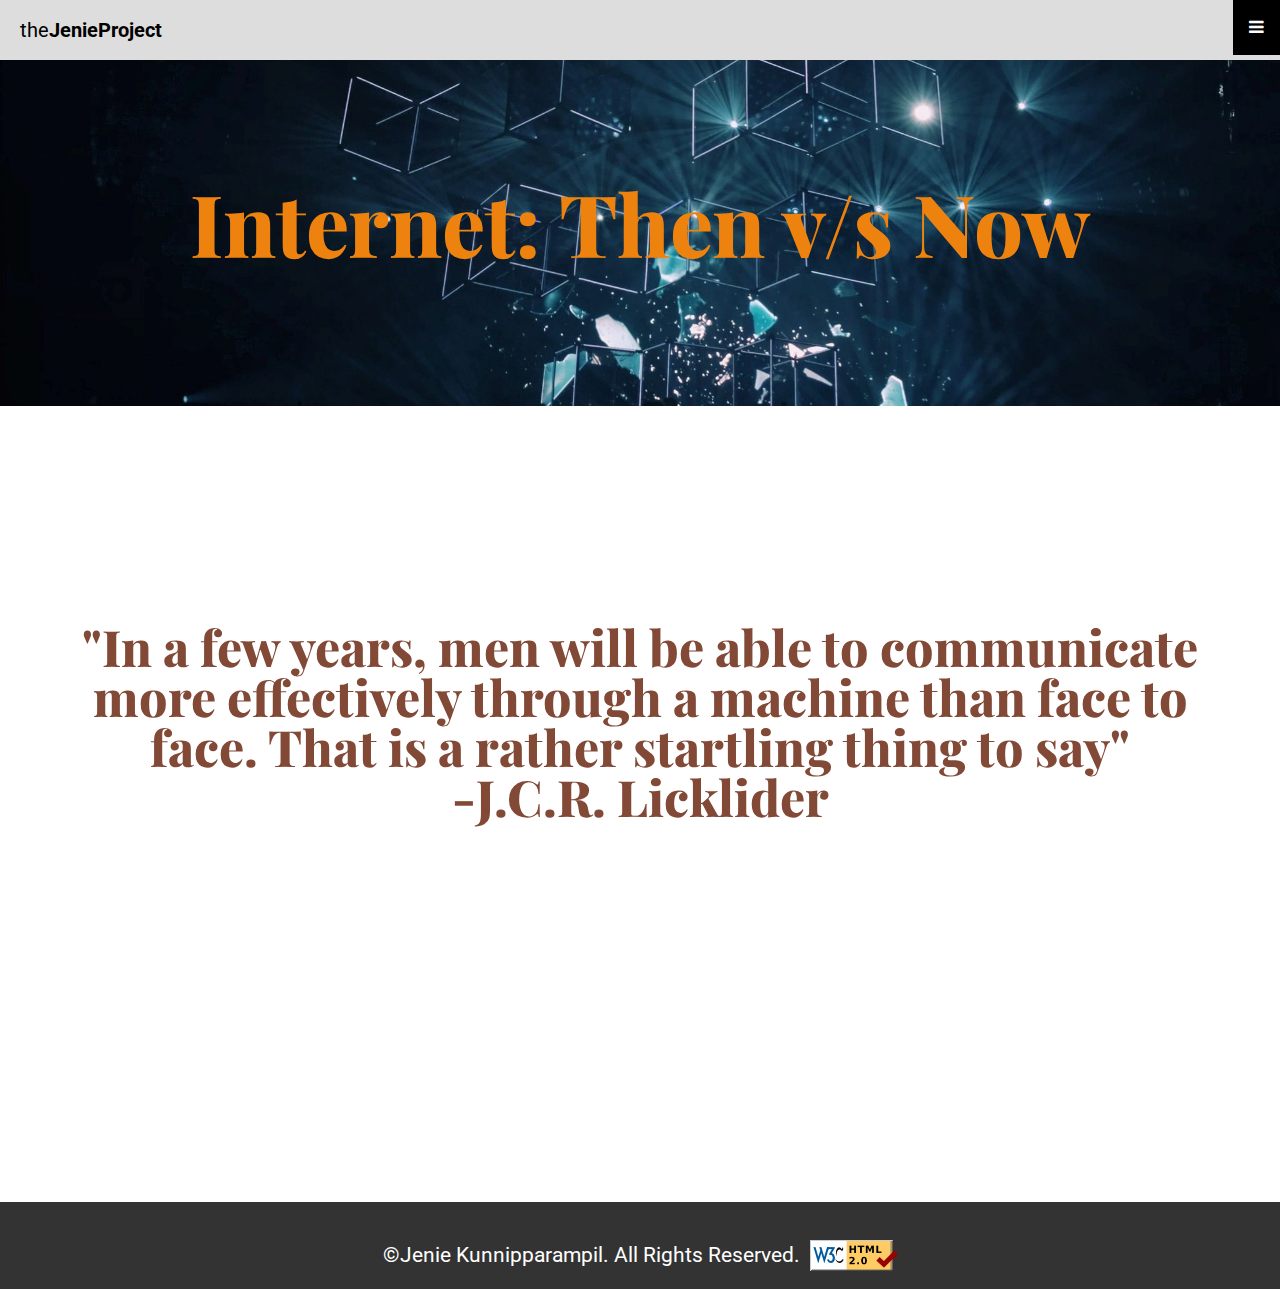
<file: public_html/index.html>
<!DOCTYPE html>
<html lang="en">
<head>
    <meta charset="UTF-8">
    <meta name="viewport" content="width=device-width, initial-scale=1">
    <!--Page Title -->
    <title>Internet 2.0</title>
    <!-- Fonts -->
    <link rel="preconnect" href="https://fonts.gstatic.com">
    <link href="https://fonts.googleapis.com/css2?family=Playfair+Display:wght@900&family=Roboto:wght@300;400&display=swap" rel="stylesheet">
    <!-- css Stylesheet location-->
    <link rel="stylesheet" href="css/style.css">
    <!-- Browser tab icon-->
    <link rel="icon" type="image/png" href="images/logo.png">
    <!-- CSS Code for the Navbar-->
    <link href="https://cdn.jsdelivr.net/npm/bootstrap@5.1.3/dist/css/bootstrap.min.css" rel="stylesheet" integrity="sha384-1BmE4kWBq78iYhFldvKuhfTAU6auU8tT94WrHftjDbrCEXSU1oBoqyl2QvZ6jIW3" crossorigin="anonymous">
    <!-- CSS Code for the Navbar-->
    <link rel="stylesheet" href="https://cdnjs.cloudflare.com/ajax/libs/font-awesome/4.7.0/css/font-awesome.min.css">

    <!-- Navbar Javascript -->
    <script>
        /* Toggle between showing and hiding the navigation menu links when the user clicks on the hamburger menu / bar icon */
        function myFunction() {
            var x = document.getElementById("myLinks");
            if (x.style.display === "block") {
                x.style.display = "none";
            } else {
                x.style.display = "block";
            }
        }
    </script>
</head>

<body class="backg">
    <!-- Top Navigation Menu -->
    <div class="topnav">
        <a href="index.html" style="font-size:20px; padding-left: 20px" class="active">the<b>JenieProject</b></a>
        <!--
            <a class="navbar-brand" style="font-size:20px; padding-left: 10px" href="index.html"><img src = "images/logo.png" alt="logo"><b>theJenieProject</b></a>
        -->
        <!-- Navigation links (hidden by default) -->
        <div id="myLinks">
            <a href="#">Internet Project</a>
            <a href="index.html">&#x27A4; Home</a>
            <a href="history.html">&#x27A4; History</a>
            <a href="dotcom_bubble.html">&#x27A4; DOTcom Bubble</a>
            <a href="internet_2.0.html">&#x27A4; Internet 2.0</a>
            <a href="#">Python Project</a>
            <a href="python.html">&#x27A4; Python</a>
            <a href="glossary.html">&#x27A4; Glossary</a>
            <a href="aaa_testing.html">&#x27A4; AAA Testing</a>
            <a href="oop_principles.html">&#x27A4; Object-Oriented Programming Principles</a>
            <a href="solid.html">&#x27A4; S.O.L.I.D.</a>
        </div>
        <!-- "Hamburger menu" / "Bar icon" to toggle the navigation links -->
        <a href="javascript:void(0);" class="icon" onclick="myFunction()">
            <i class="fa fa-bars"></i>
        </a>
    </div>
    <!-- Hero Picture and text-->
    <main>
        <div class="hero">
            <h1>Internet: Then v/s Now</h1>
           <!-- <p class="text-center">Then v/s Now</p>-->
            <img src="./images/internet1.jpg" alt="Internet"/>
            <div class="bar"></div>
        </div>
    </main>
    <section>
        <div class="container">
            <!-- Page text (Quote) -->
            <div class="text-center">
                <h2><br/>"In a few years, men will be able to communicate more effectively through a machine than face to face.
                    That is a rather startling thing to say"<br/>-J.C.R. Licklider
                </h2>
            </div>
            <br/>
            <br/>
            <br/>
            <br/>
            <br/>
        </div>
    </section>
    <!-- Adding a footer to the bottom of the page -->
    <footer>
        <div class="container-footer">
            <div id="footer">
                <div id="footer-images">
                    <ul>
                        <li class="pull-center">&#169;Jenie Kunnipparampil. All Rights Reserved.</li>
                        <li class="pull-right">
                            <a href="https://validator.w3.org/nu/?doc=http%3A%2F%2Fthejenieproject.eastus.azurecontainer.io%2Findex.html"><img src="images/w3c.png" alt="validator"></a>
                        </li>
                    </ul>
                </div>
            </div>
        </div>
    </footer>
</body>
</html>
</file>
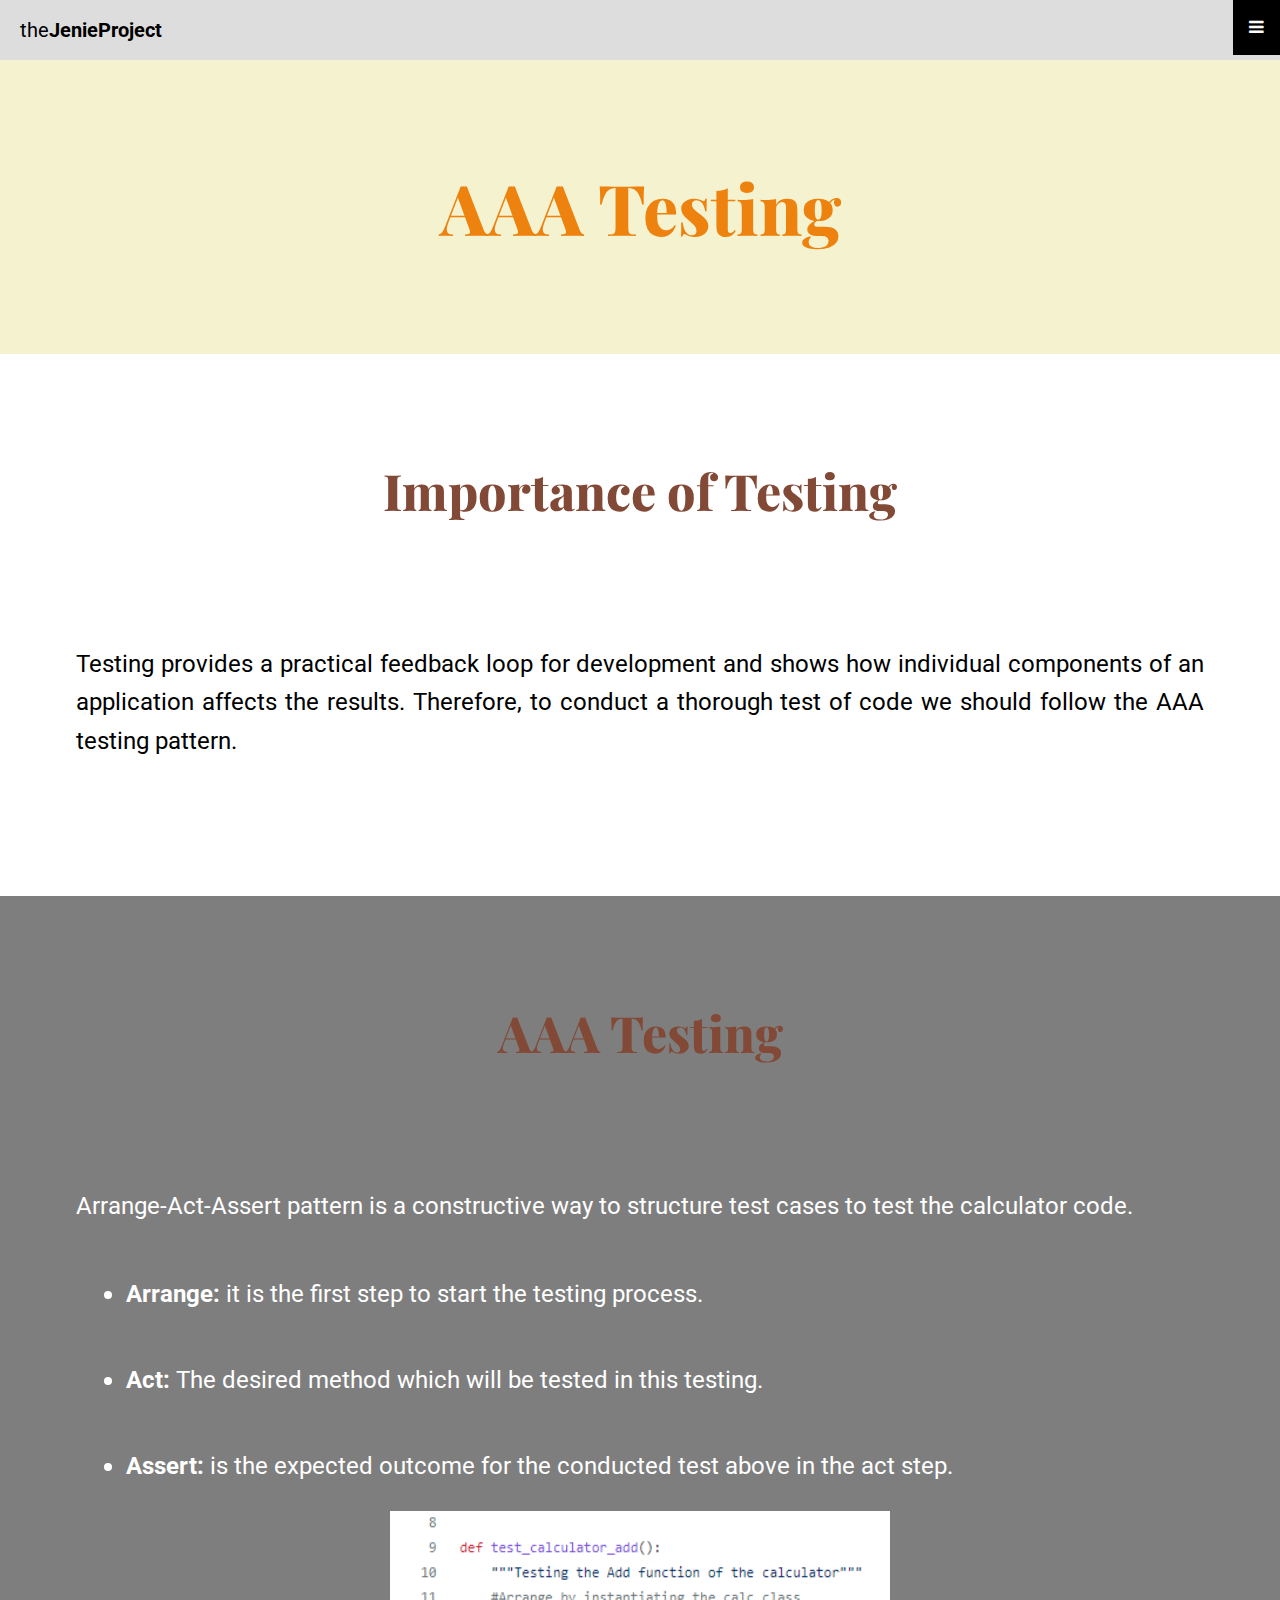
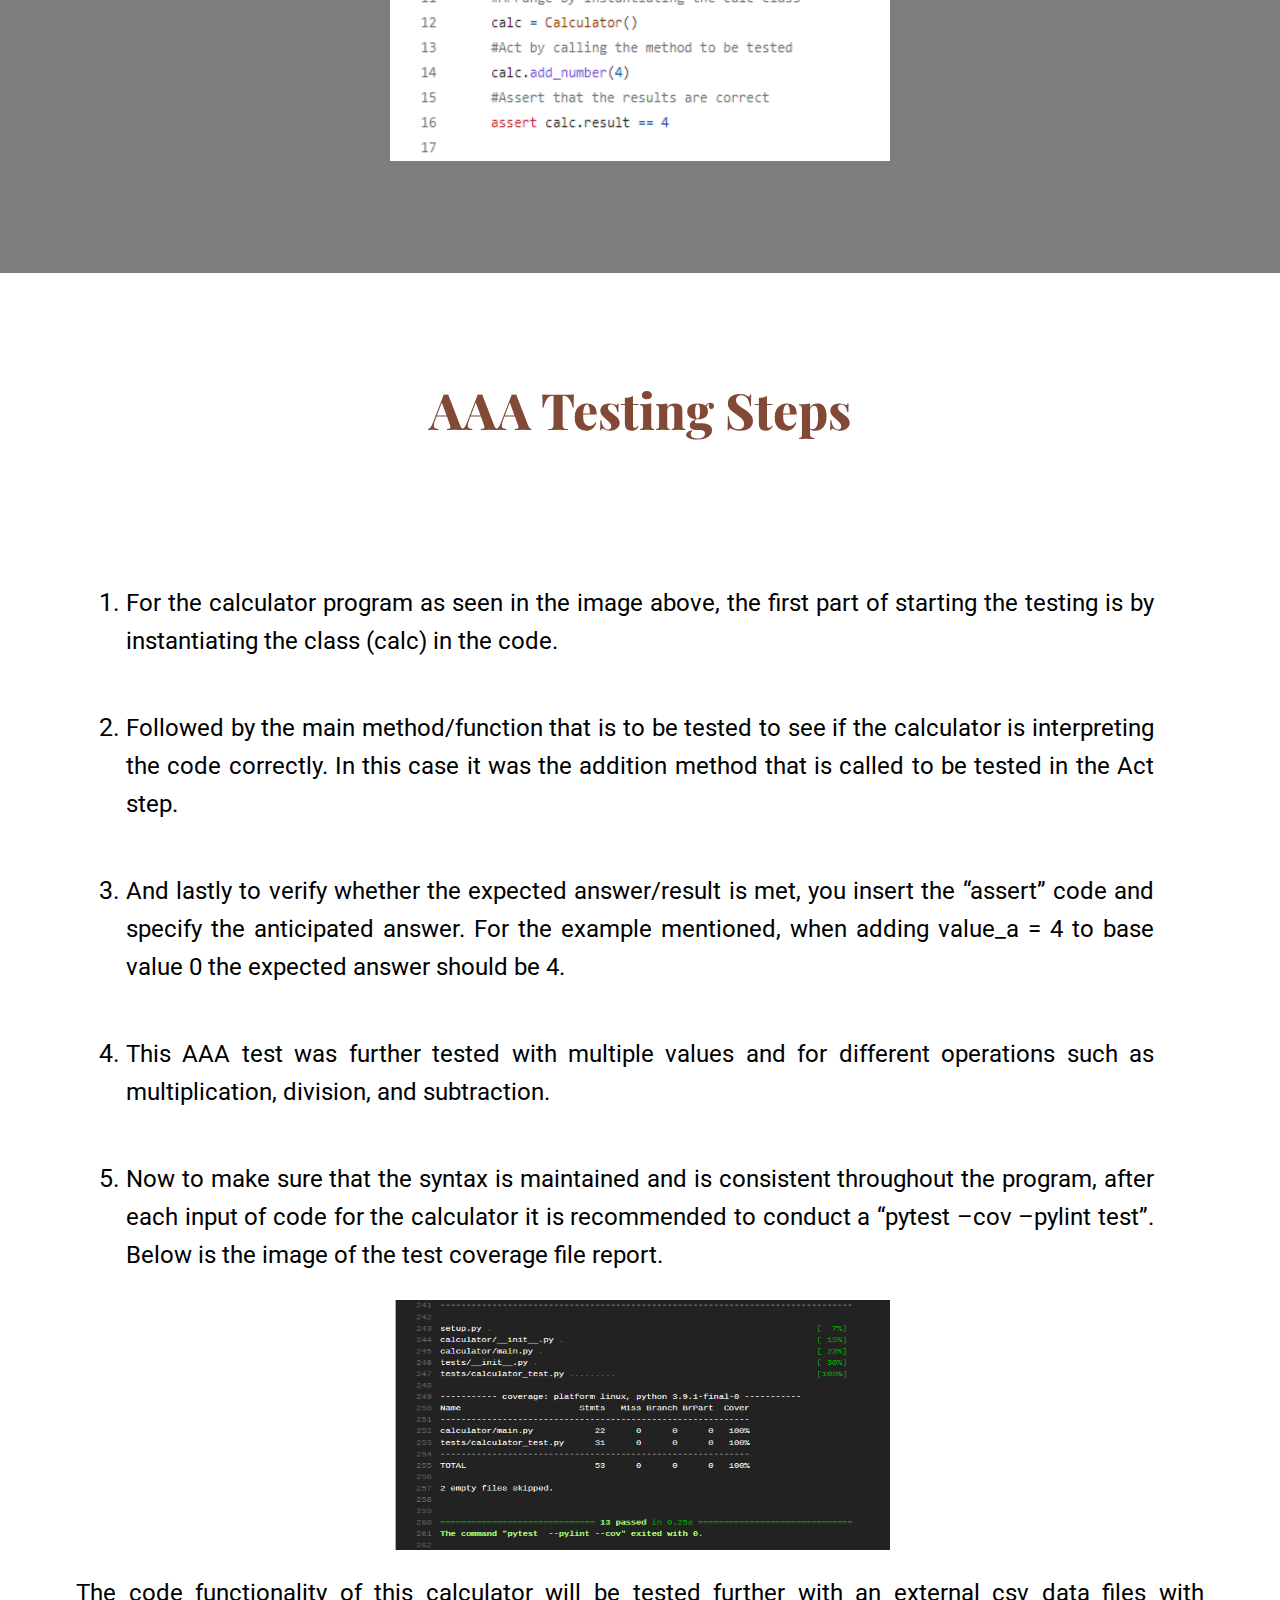
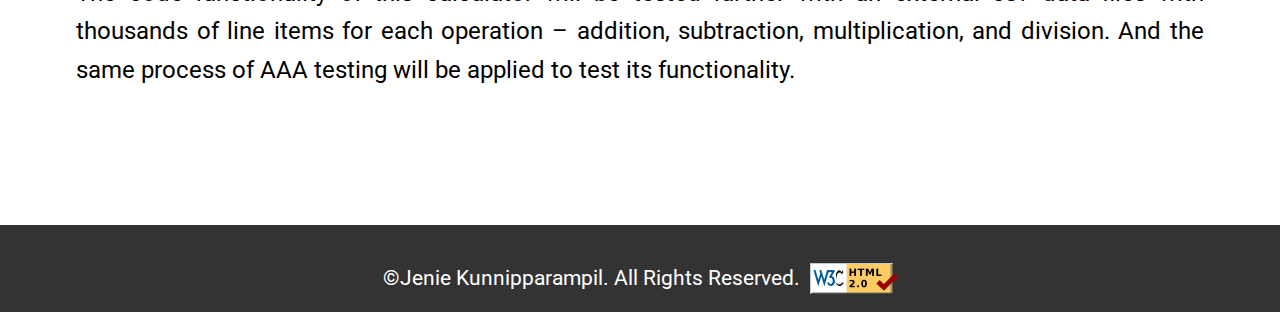
<file: public_html/aaa_testing.html>
<!DOCTYPE html>
<html lang="en">
<head>
    <meta charset="UTF-8">
    <meta name="viewport" content="width=device-width, initial-scale=1">
    <!--Page Title -->
    <title>Python</title>
    <!-- Fonts -->
    <link rel="preconnect" href="https://fonts.gstatic.com">
    <link href="https://fonts.googleapis.com/css2?family=Playfair+Display:wght@900&family=Roboto:wght@300;400&display=swap" rel="stylesheet">
    <!-- css Stylesheet location-->
    <link rel="stylesheet" href="css/style.css">
    <!-- Browser tab icon-->
    <link rel="icon" type="image/png" href="images/logo.png">
    <!-- CSS Code for the Navbar-->
    <link href="https://cdn.jsdelivr.net/npm/bootstrap@5.1.3/dist/css/bootstrap.min.css" rel="stylesheet" integrity="sha384-1BmE4kWBq78iYhFldvKuhfTAU6auU8tT94WrHftjDbrCEXSU1oBoqyl2QvZ6jIW3" crossorigin="anonymous">
    <!-- CSS Code for the Navbar-->
    <link rel="stylesheet" href="https://cdnjs.cloudflare.com/ajax/libs/font-awesome/4.7.0/css/font-awesome.min.css">

    <!-- Navbar Javascript -->
    <script>
        /* Toggle between showing and hiding the navigation menu links when the user clicks on the hamburger menu / bar icon */
        function myFunction() {
            var x = document.getElementById("myLinks");
            if (x.style.display === "block") {
                x.style.display = "none";
            } else {
                x.style.display = "block";
            }
        }
    </script>
</head>
<body>
    <!-- Top Navigation Menu -->
    <div class="topnav">
        <a href="index.html" style="font-size:20px; padding-left: 20px" class="active">the<b>JenieProject</b></a>
        <!--
            <a class="navbar-brand" style="font-size:20px; padding-left: 10px" href="index.html"><img src = "images/logo.png" alt="logo"><b>theJenieProject</b></a>
        -->
        <!-- Navigation links (hidden by default) -->
        <div id="myLinks">
            <a href="#">Internet Project</a>
            <a href="index.html">&#x27A4; Home</a>
            <a href="history.html">&#x27A4; History</a>
            <a href="dotcom_bubble.html">&#x27A4; DOTcom Bubble</a>
            <a href="internet_2.0.html">&#x27A4; Internet 2.0</a>
            <a href="#">Python Project</a>
            <a href="python.html">&#x27A4; Python</a>
            <a href="glossary.html">&#x27A4; Glossary</a>
            <a href="aaa_testing.html">&#x27A4; AAA Testing</a>
            <a href="oop_principles.html">&#x27A4; Object-Oriented Programming Principles</a>
            <a href="solid.html">&#x27A4; S.O.L.I.D.</a>
        </div>
        <!-- "Hamburger menu" / "Bar icon" to toggle the navigation links -->
        <a href="javascript:void(0);" class="icon" onclick="myFunction()">
            <i class="fa fa-bars"></i>
        </a>
    </div>
    <header class="bg-header text-center">
        <div class="container container--narrow">
            <h1 class="bg-header">AAA Testing</h1>
        </div>
    </header>

    <!-- Text container-->
    <section class="bg-accent">
        <div class="container">
            <h2 class = "text-center">Importance of Testing</h2>
            <div class="split">
                <div>
                    <p style="margin-top: 5px;">Testing provides a practical feedback loop for development and shows how individual
                        components of an application affects the results. Therefore, to conduct a thorough test of
                        code we should follow the AAA testing pattern.
                    </p>
                </div>
            </div>
        </div>
    </section>
    <section class="bg-darkgrey">
        <div class="container">
            <h2 class = "text-center">AAA Testing</h2>
            <div class="split">
                <div>
                    <p style="margin-top: 5px;">Arrange-Act-Assert pattern is a constructive way to structure test cases to test the calculator code.
                    <ul style="text-align: justify;padding-left: 50px;padding-right: 50px;font-size: 25px;">
                        <li style="text-align: justify;">
                            <p>
                                <b>Arrange:</b> it is the first step to start the testing process.
                            </p>
                        </li>

                        <li>
                            <p>
                                <b>Act: </b> The desired method which will be tested in this testing.
                            </p>
                        </li>
                        <li>
                            <p>
                                <b>Assert: </b> is the expected outcome for the conducted test above in the act step.
                            </p>
                        </li>
                    </ul>
                    <img src="./images/aaa_testing.PNG" alt="aaa_testing" style="height: 250px; width: 500px; margin: auto;"/>
                </div>
            </div>
        </div>
    </section>
    <section class="bg-accent">
        <div class="container">
            <h2 class = "text-center">AAA Testing Steps</h2>
            <div class="split">
                <div>
                    <ol style="text-align: justify;padding-left: 50px;padding-right: 50px;font-size: 25px;">
                        <li style="text-align: justify;">
                            <p>
                                For the calculator program as seen in the image above, the first part of starting
                                the testing is by instantiating the class (calc) in the code.
                            </p>
                        </li>

                        <li>
                            <p>
                                Followed by the main method/function that is to be tested to see if the calculator
                                is interpreting the code correctly. In this case it was the addition method that is
                                called to be tested in the Act step.
                            </p>
                        </li>
                        <li>
                            <p>
                                And lastly to verify whether the expected answer/result is met, you insert the “assert”
                                code and specify the anticipated answer. For the example mentioned, when adding
                                value_a = 4 to base value 0 the expected answer should be 4.
                            </p>
                        </li>
                        <li>
                            <p>
                                This AAA test was further tested with multiple values and for different
                                operations such as multiplication, division, and subtraction.
                            </p>
                        </li>
                        <li>
                            <p>
                                Now to make sure that the syntax is maintained and is consistent throughout
                                the program, after each input of code for the calculator it is recommended to
                                conduct a “pytest –cov –pylint test”. Below is the image of the test coverage
                                file report.
                            </p>
                        </li>
                    </ol>
                    <img src="./images/cov_file.PNG" alt="pylint_cov" style="height: 250px; width: 500px; margin: auto;"/>
                    <p>
                        The code functionality of this calculator will be tested further with an external
                        csv data files with thousands of line items for each operation – addition, subtraction,
                        multiplication, and division. And the same process of AAA testing will be applied to
                        test its functionality.
                     </p>
                </div>
            </div>
        </div>
    </section>
    <!-- Adding a footer to the bottom of the page -->
    <footer>
        <div class="container-footer">
            <div id="footer">
                <div id="footer-images">
                    <ul style="margin-bottom: 0;">
                        <li class="pull-center">&#169;Jenie Kunnipparampil. All Rights Reserved.</li>
                        <li class="pull-right">
                            <a href="https://validator.w3.org/nu/?doc=http%3A%2F%2Fthejenieproject.eastus.azurecontainer.io%2Findex.html"><img src="images/w3c.png" alt="validator"></a>
                        </li>
                    </ul>
                </div>
            </div>
        </div>
    </footer>
</body>
</html>
</file>
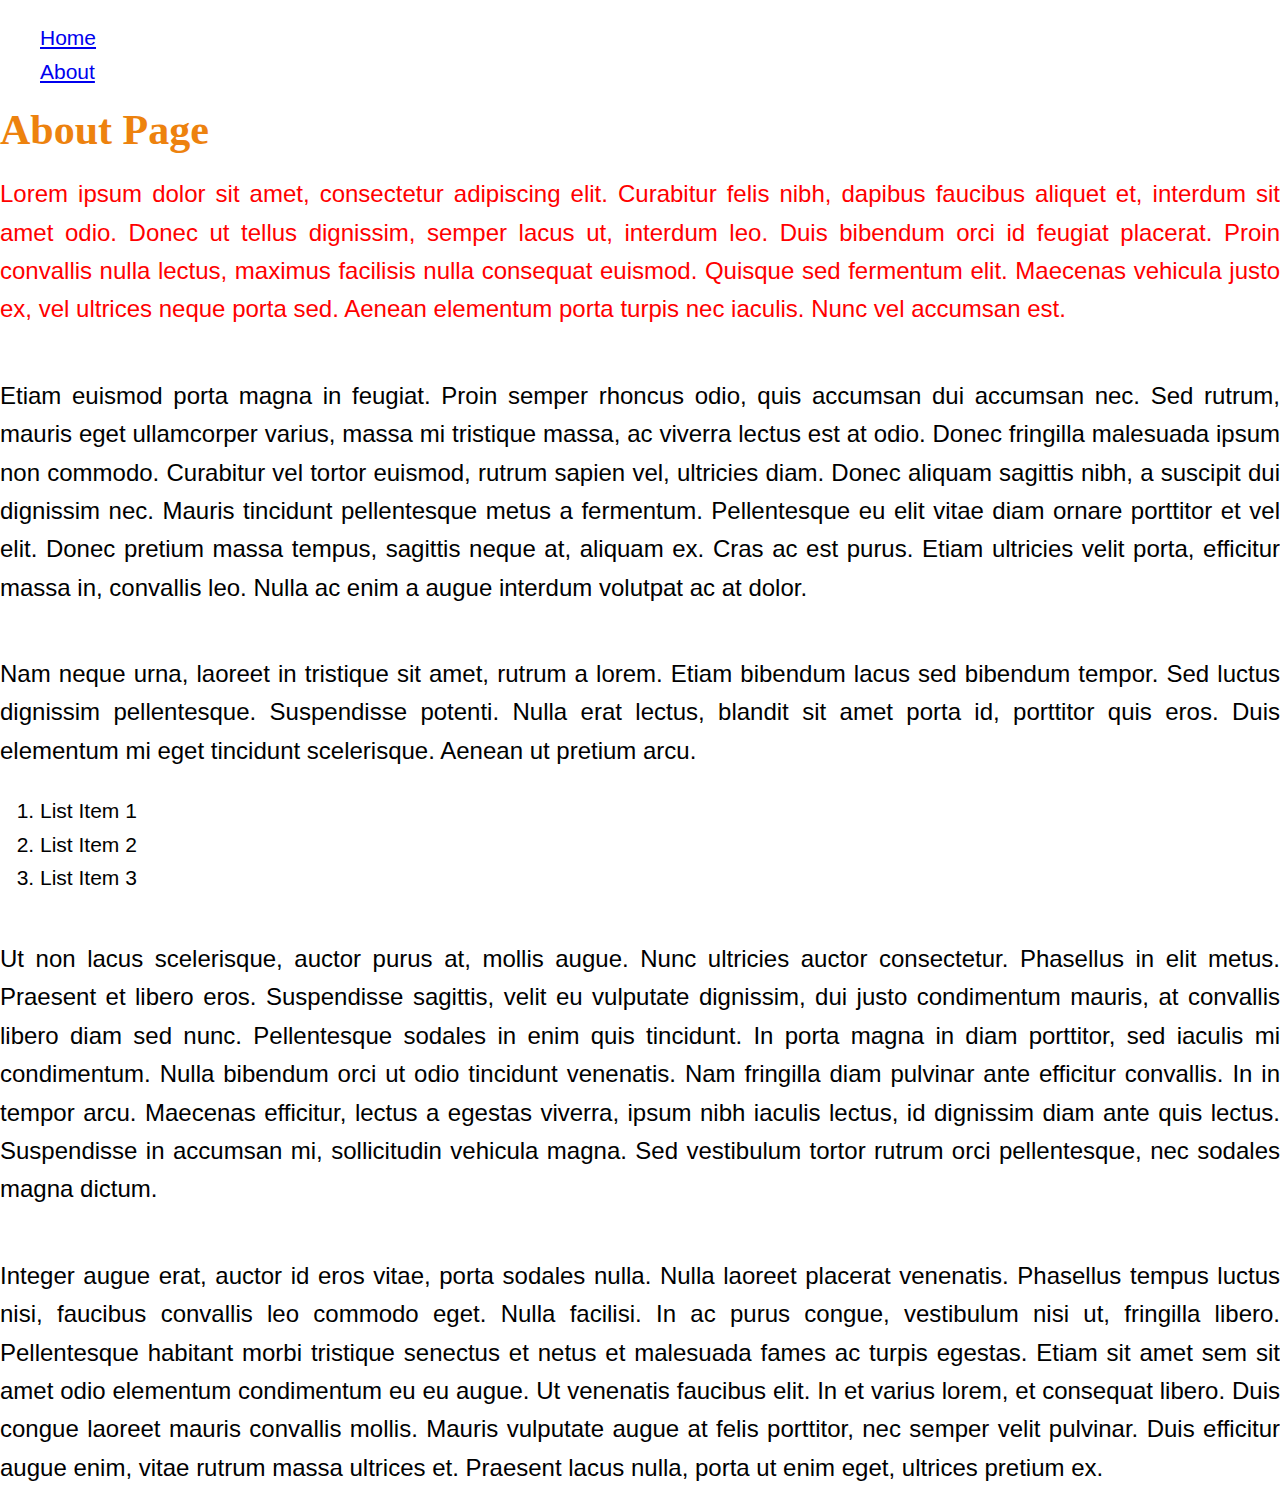
<file: public_html/about.html>
<!DOCTYPE html>
<html lang="en">
<head>
    <meta charset="UTF-8">
    <title>About</title>
    <meta name="description" content="This is an example of meta description.
    this will often show up in search results.">

    <link rel="stylesheet" href="css/style.css">
    <link rel="stylesheet" href="css/style.css">
    <style>

        .red{
            color: red;
        }
        #primarylinks li {
            display: block;
        }
    </style>
</head>
<body>
<menu id="primarylinks">
    <li><a href="index1.html">Home</a></li>
    <li><a href="about.html">About</a></li>
</menu>
<article>
    <h1>About Page</h1>
    <p class="red">
    Lorem ipsum dolor sit amet, consectetur adipiscing elit. Curabitur felis nibh, dapibus faucibus aliquet et, interdum sit amet odio. Donec ut tellus dignissim, semper lacus ut, interdum leo. Duis bibendum orci id feugiat placerat. Proin convallis nulla lectus, maximus facilisis nulla consequat euismod. Quisque sed fermentum elit. Maecenas vehicula justo ex, vel ultrices neque porta sed. Aenean elementum porta turpis nec iaculis. Nunc vel accumsan est.
    </p>
    <p>
    Etiam euismod porta magna in feugiat. Proin semper rhoncus odio, quis accumsan dui accumsan nec. Sed rutrum, mauris eget ullamcorper varius, massa mi tristique massa, ac viverra lectus est at odio. Donec fringilla malesuada ipsum non commodo. Curabitur vel tortor euismod, rutrum sapien vel, ultricies diam. Donec aliquam sagittis nibh, a suscipit dui dignissim nec. Mauris tincidunt pellentesque metus a fermentum. Pellentesque eu elit vitae diam ornare porttitor et vel elit. Donec pretium massa tempus, sagittis neque at, aliquam ex. Cras ac est purus. Etiam ultricies velit porta, efficitur massa in, convallis leo. Nulla ac enim a augue interdum volutpat ac at dolor.
    </p>

    <p>
    Nam neque urna, laoreet in tristique sit amet, rutrum a lorem. Etiam bibendum lacus sed bibendum tempor. Sed luctus dignissim pellentesque. Suspendisse potenti. Nulla erat lectus, blandit sit amet porta id, porttitor quis eros. Duis elementum mi eget tincidunt scelerisque. Aenean ut pretium arcu.
    </p>
    <ol>
        <li>List Item 1</li>
        <li>List Item 2</li>
        <li>List Item 3</li>
    </ol>
    <p>
    Ut non lacus scelerisque, auctor purus at, mollis augue. Nunc ultricies auctor consectetur. Phasellus in elit metus. Praesent et libero eros. Suspendisse sagittis, velit eu vulputate dignissim, dui justo condimentum mauris, at convallis libero diam sed nunc. Pellentesque sodales in enim quis tincidunt. In porta magna in diam porttitor, sed iaculis mi condimentum. Nulla bibendum orci ut odio tincidunt venenatis. Nam fringilla diam pulvinar ante efficitur convallis. In in tempor arcu. Maecenas efficitur, lectus a egestas viverra, ipsum nibh iaculis lectus, id dignissim diam ante quis lectus. Suspendisse in accumsan mi, sollicitudin vehicula magna. Sed vestibulum tortor rutrum orci pellentesque, nec sodales magna dictum.
    </p>
    <p>
    Integer augue erat, auctor id eros vitae, porta sodales nulla. Nulla laoreet placerat venenatis. Phasellus tempus luctus nisi, faucibus convallis leo commodo eget. Nulla facilisi. In ac purus congue, vestibulum nisi ut, fringilla libero. Pellentesque habitant morbi tristique senectus et netus et malesuada fames ac turpis egestas. Etiam sit amet sem sit amet odio elementum condimentum eu eu augue. Ut venenatis faucibus elit. In et varius lorem, et consequat libero. Duis congue laoreet mauris convallis mollis. Mauris vulputate augue at felis porttitor, nec semper velit pulvinar. Duis efficitur augue enim, vitae rutrum massa ultrices et. Praesent lacus nulla, porta ut enim eget, ultrices pretium ex.
    </p>
</article>
</body>
</html>
</file>
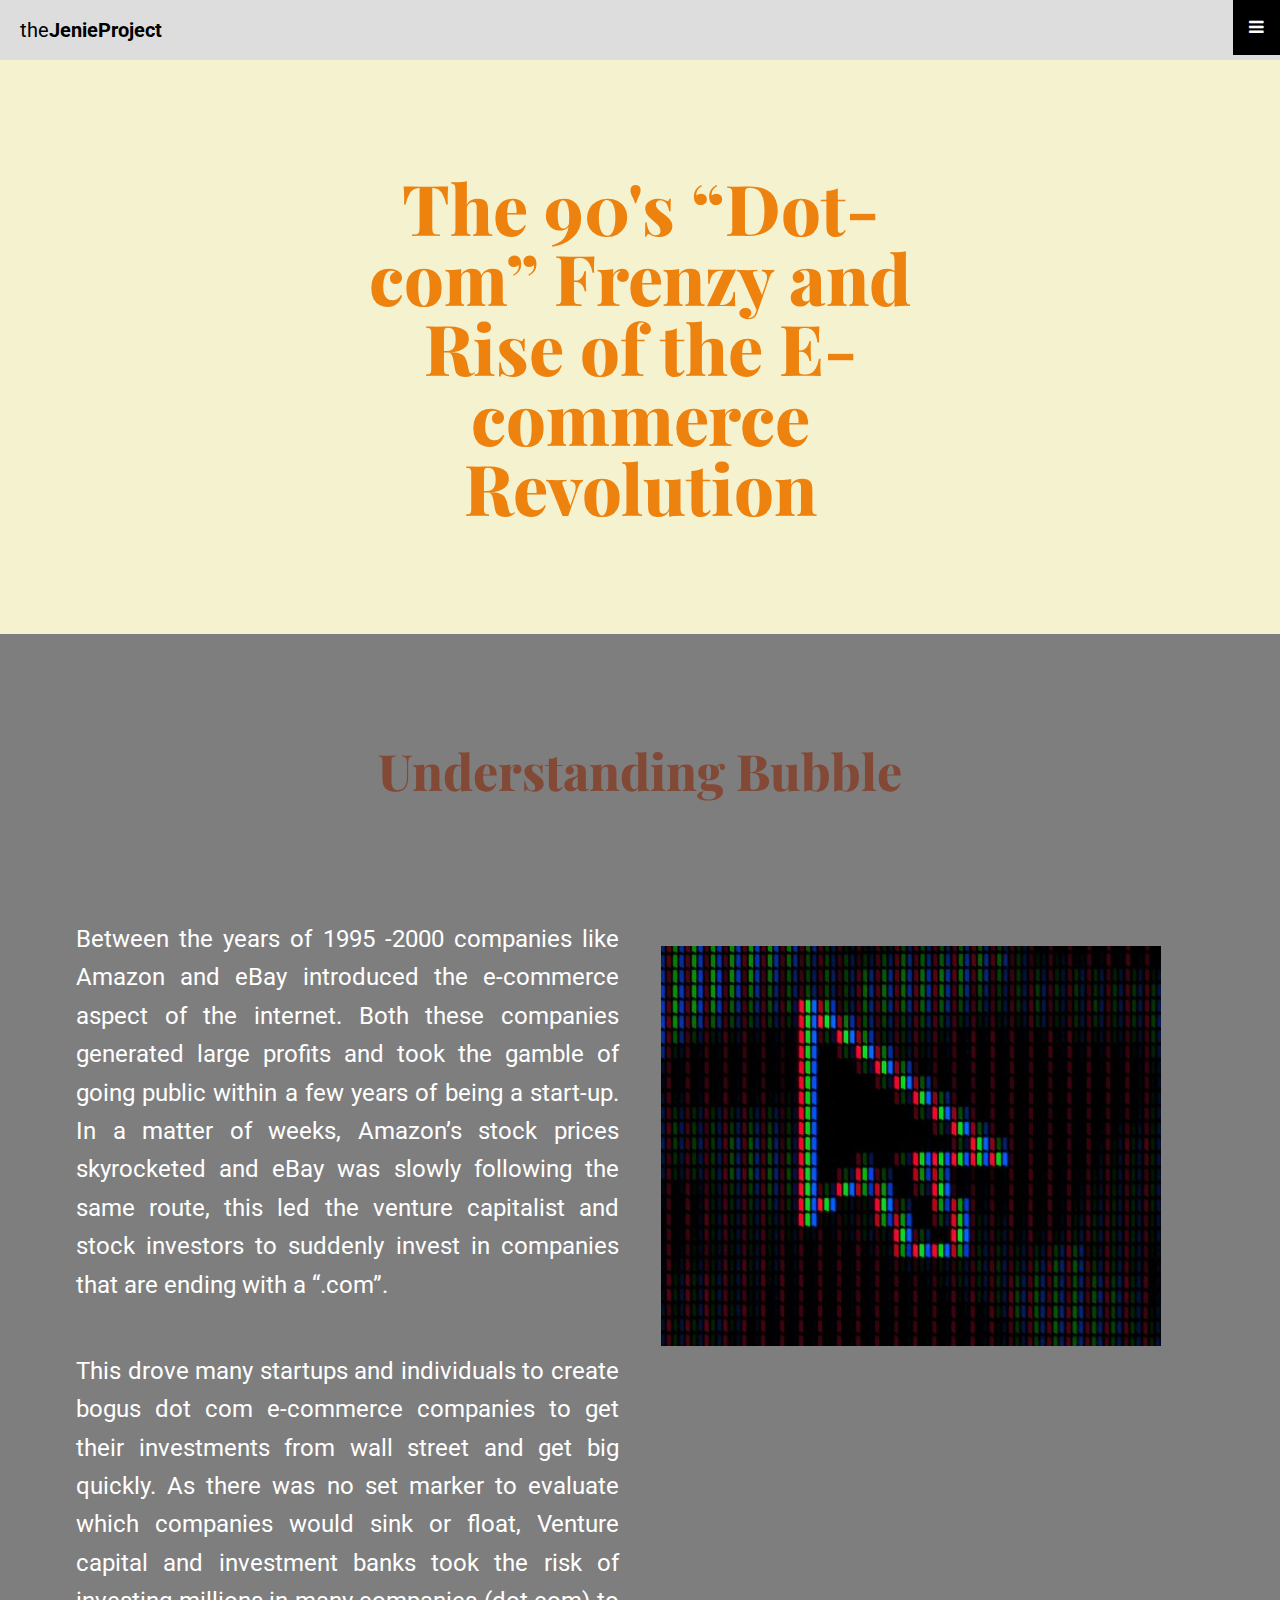
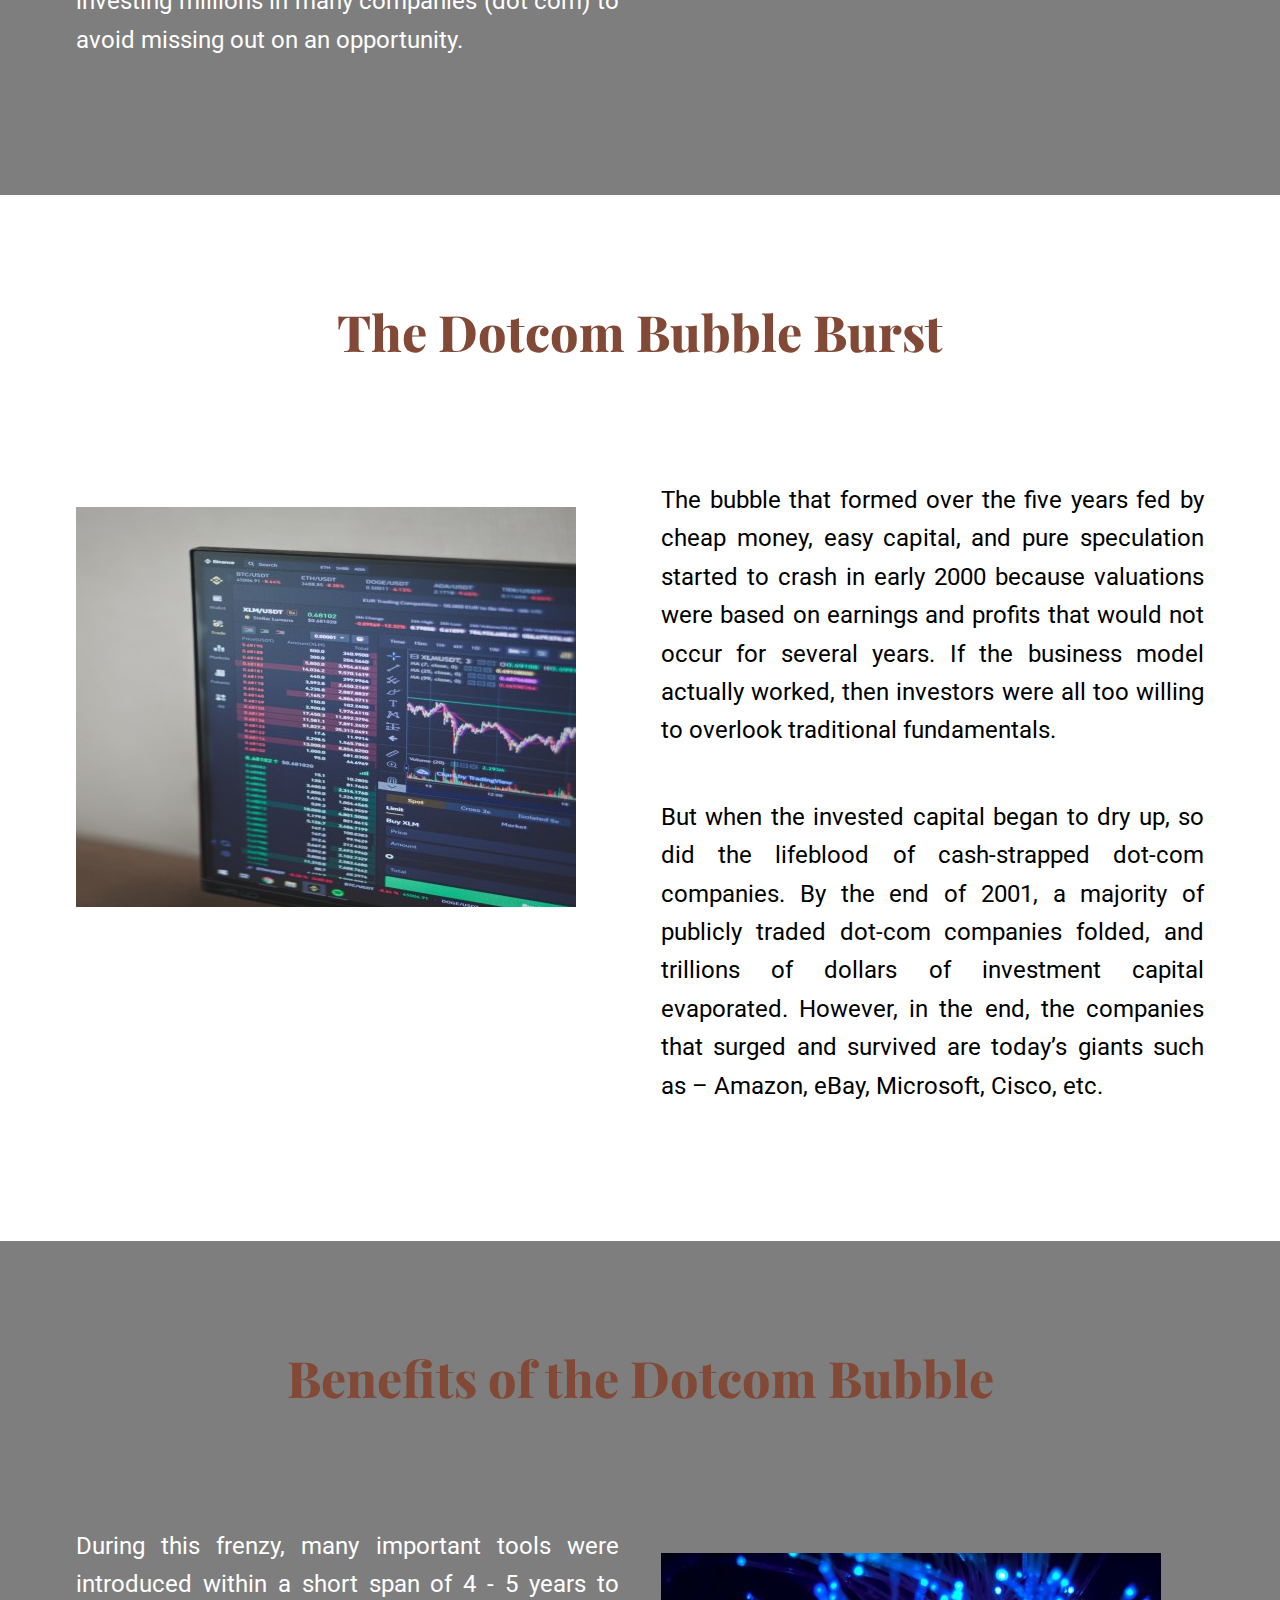
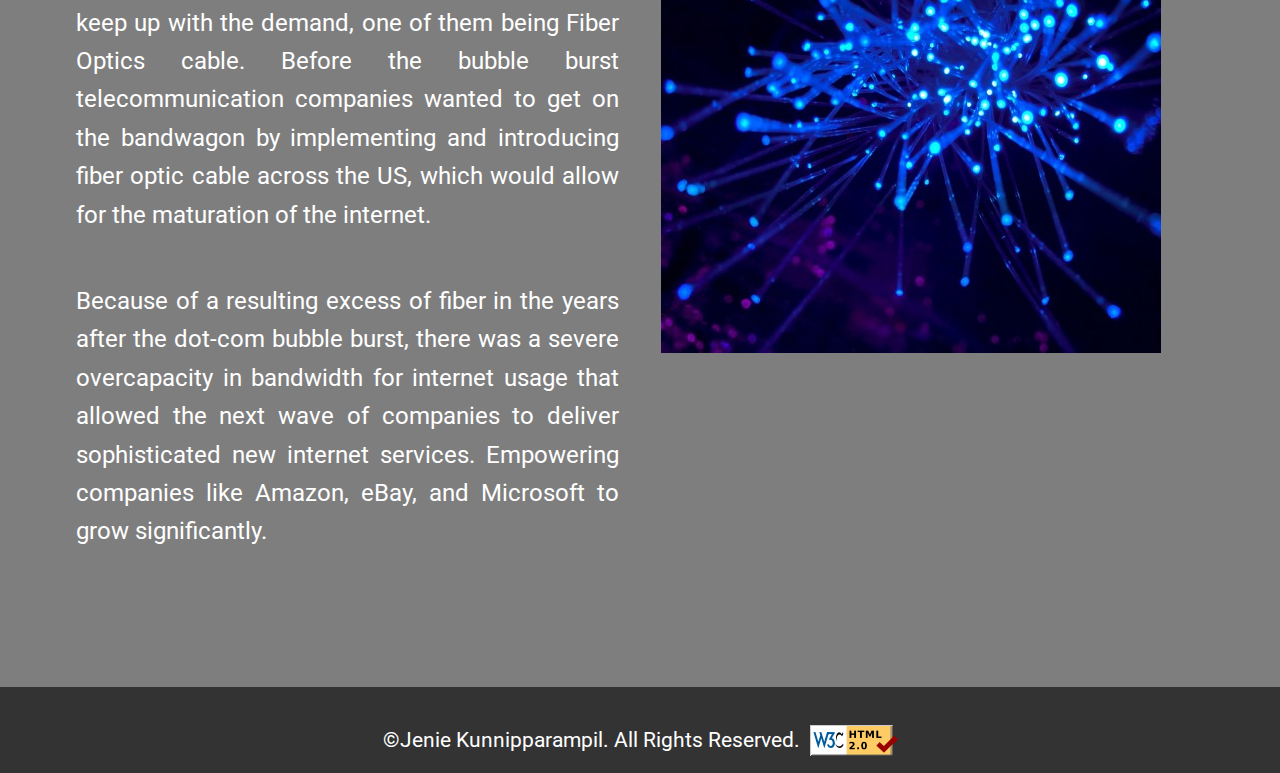
<file: public_html/dotcom_bubble.html>
<!DOCTYPE html>
<html lang="en">
<head>
    <meta charset="UTF-8">
    <meta name="viewport" content="width=device-width, initial-scale=1">
    <title>DOTcom Bubble</title>
    <link rel="preconnect" href="https://fonts.gstatic.com">
    <link href="https://fonts.googleapis.com/css2?family=Playfair+Display:wght@900&family=Roboto:wght@300;400&display=swap" rel="stylesheet">
    <!-- css Stylesheet location-->
    <link rel="stylesheet" href="css/style.css">
    <!-- Browser tab icon-->
    <link rel="icon" type="image/png" href="images/logo.png">
    <!-- CSS Code for the Navbar-->
    <link href="https://cdn.jsdelivr.net/npm/bootstrap@5.1.3/dist/css/bootstrap.min.css" rel="stylesheet" integrity="sha384-1BmE4kWBq78iYhFldvKuhfTAU6auU8tT94WrHftjDbrCEXSU1oBoqyl2QvZ6jIW3" crossorigin="anonymous">
    <!-- CSS Code for the Navbar-->
    <link rel="stylesheet" href="https://cdnjs.cloudflare.com/ajax/libs/font-awesome/4.7.0/css/font-awesome.min.css">

    <script>
        /* Toggle between showing and hiding the navigation menu links when the user clicks on the hamburger menu / bar icon */
        function myFunction() {
            var x = document.getElementById("myLinks");
            if (x.style.display === "block") {
                x.style.display = "none";
            } else {
                x.style.display = "block";
            }
        }
    </script>
</head>

<body>
<!-- Top Navigation Menu -->
    <div class="topnav">
        <a href="index.html" style="font-size:20px; padding-left: 20px" class="active">the<b>JenieProject</b></a>
        <!--
            <a class="navbar-brand" style="font-size:20px; padding-left: 10px" href="index.html"><img src = "images/logo.png" alt="logo"><b>theJenieProject</b></a>
        -->
        <!-- Navigation links (hidden by default) -->
        <div id="myLinks">
            <a href="#">Internet Project</a>
            <a href="index.html">&#x27A4; Home</a>
            <a href="history.html">&#x27A4; History</a>
            <a href="dotcom_bubble.html">&#x27A4; DOTcom Bubble</a>
            <a href="internet_2.0.html">&#x27A4; Internet 2.0</a>
            <a href="#">Python Project</a>
            <a href="python.html">&#x27A4; Python</a>
            <a href="glossary.html">&#x27A4; Glossary</a>
            <a href="aaa_testing.html">&#x27A4; AAA Testing</a>
            <a href="oop_principles.html">&#x27A4; Object-Oriented Programming Principles</a>
            <a href="solid.html">&#x27A4; S.O.L.I.D.</a>
        </div>
        <!-- "Hamburger menu" / "Bar icon" to toggle the navigation links -->
        <a href="javascript:void(0);" class="icon" onclick="myFunction()">
            <i class="fa fa-bars"></i>
        </a>
    </div>
    <header class="bg-header text-center">
        <div class="container container--narrow">
            <h1 class="bg-header">The 90's “Dot-com” Frenzy and Rise of the E-commerce Revolution</h1>
        </div>
    </header>

    <!-- Text container-->
    <section class="bg-darkgrey">
        <div class="container">
            <h2 class = "text-center">Understanding Bubble</h2>
            <div class="split">
                <div>
                    <p>Between the years of 1995 -2000 companies like Amazon and eBay introduced the e-commerce aspect of the internet.
                        Both these companies generated large profits and took the gamble of going public within a few years of being a start-up.
                        In a matter of weeks, Amazon’s stock prices skyrocketed and eBay was slowly following the same route, this led the venture
                        capitalist and stock investors to suddenly invest in companies that are ending with a “.com”.</p>
                    <p>This drove many startups and individuals to create bogus dot com e-commerce companies to get their investments
                        from wall street and get big quickly. As there was no set marker to evaluate which companies would sink or float, Venture capital
                        and investment banks took the risk of investing millions in many companies (dot com) to avoid missing out on an opportunity.</p>

                </div>
                <div>
                    <img src="./images/click.jpg" alt="click" style = "padding-top: 50px;"/>
                    <!--width="700" height = "600"-->
                </div>
            </div>
        </div>
    </section>

    <section class="bg-accent">
        <div class="container">
            <h2 class = "text-center">The Dotcom Bubble Burst</h2>
            <div class="split">
                <div>
                    <img src="./images/crash.jpg" alt="crash" style = "padding-top: 50px;"/>
                </div>
                <div>
                    <p>The bubble that formed over the five years fed by cheap money, easy capital, and pure speculation started to crash in early 2000
                        because valuations were based on earnings and profits that would not occur for several years. If the business model actually worked,
                        then investors were all too willing to overlook traditional fundamentals.</p>
                    <p>But when the invested capital began to dry up, so did the
                        lifeblood of cash-strapped dot-com companies. By the end of 2001, a majority of publicly traded dot-com companies folded, and trillions
                        of dollars of investment capital evaporated. However, in the end, the companies that surged and survived are today’s giants such as –
                        Amazon, eBay, Microsoft, Cisco, etc.</p>
                </div>
            </div>
        </div>
    </section>

    <section  class="bg-darkgrey">
        <div class="container">
            <h2 class = "text-center">Benefits of the Dotcom Bubble</h2>
            <div class="split">
                <div>
                    <p>During this frenzy, many important tools were introduced within a short span of 4 - 5 years to keep up with the demand, one of them
                        being Fiber Optics cable. Before the bubble burst telecommunication companies wanted to get on the bandwagon by implementing and
                        introducing fiber optic cable across the US, which would allow for the maturation of the internet.</p>
                    <p>Because of a resulting excess of fiber in the years after the dot-com bubble burst, there was a severe overcapacity in bandwidth for internet usage that allowed
                        the next wave of companies to deliver sophisticated new internet services. Empowering companies like Amazon, eBay, and Microsoft to grow significantly.</p>
                </div>
                <div>
                    <img src="./images/cable.jpg" alt="cable" style = "padding-top: 50px;"/>
                </div>
            </div>
        </div>
    </section>

<!-- Adding a footer to the bottom of the page -->
    <footer>
        <div class="container-footer">
            <div id="footer">
                <div id="footer-images">
                    <ul style="margin-bottom: 0;">
                        <li class="pull-center">&#169;Jenie Kunnipparampil. All Rights Reserved.</li>
                        <li class="pull-right">
                            <a href="https://validator.w3.org/nu/?doc=http%3A%2F%2Fthejenieproject.eastus.azurecontainer.io%2Findex.html"><img src="images/w3c.png" alt="validator"></a>
                        </li>
                    </ul>
                </div>
            </div>
        </div>
    </footer>
</body>
</html>
</file>
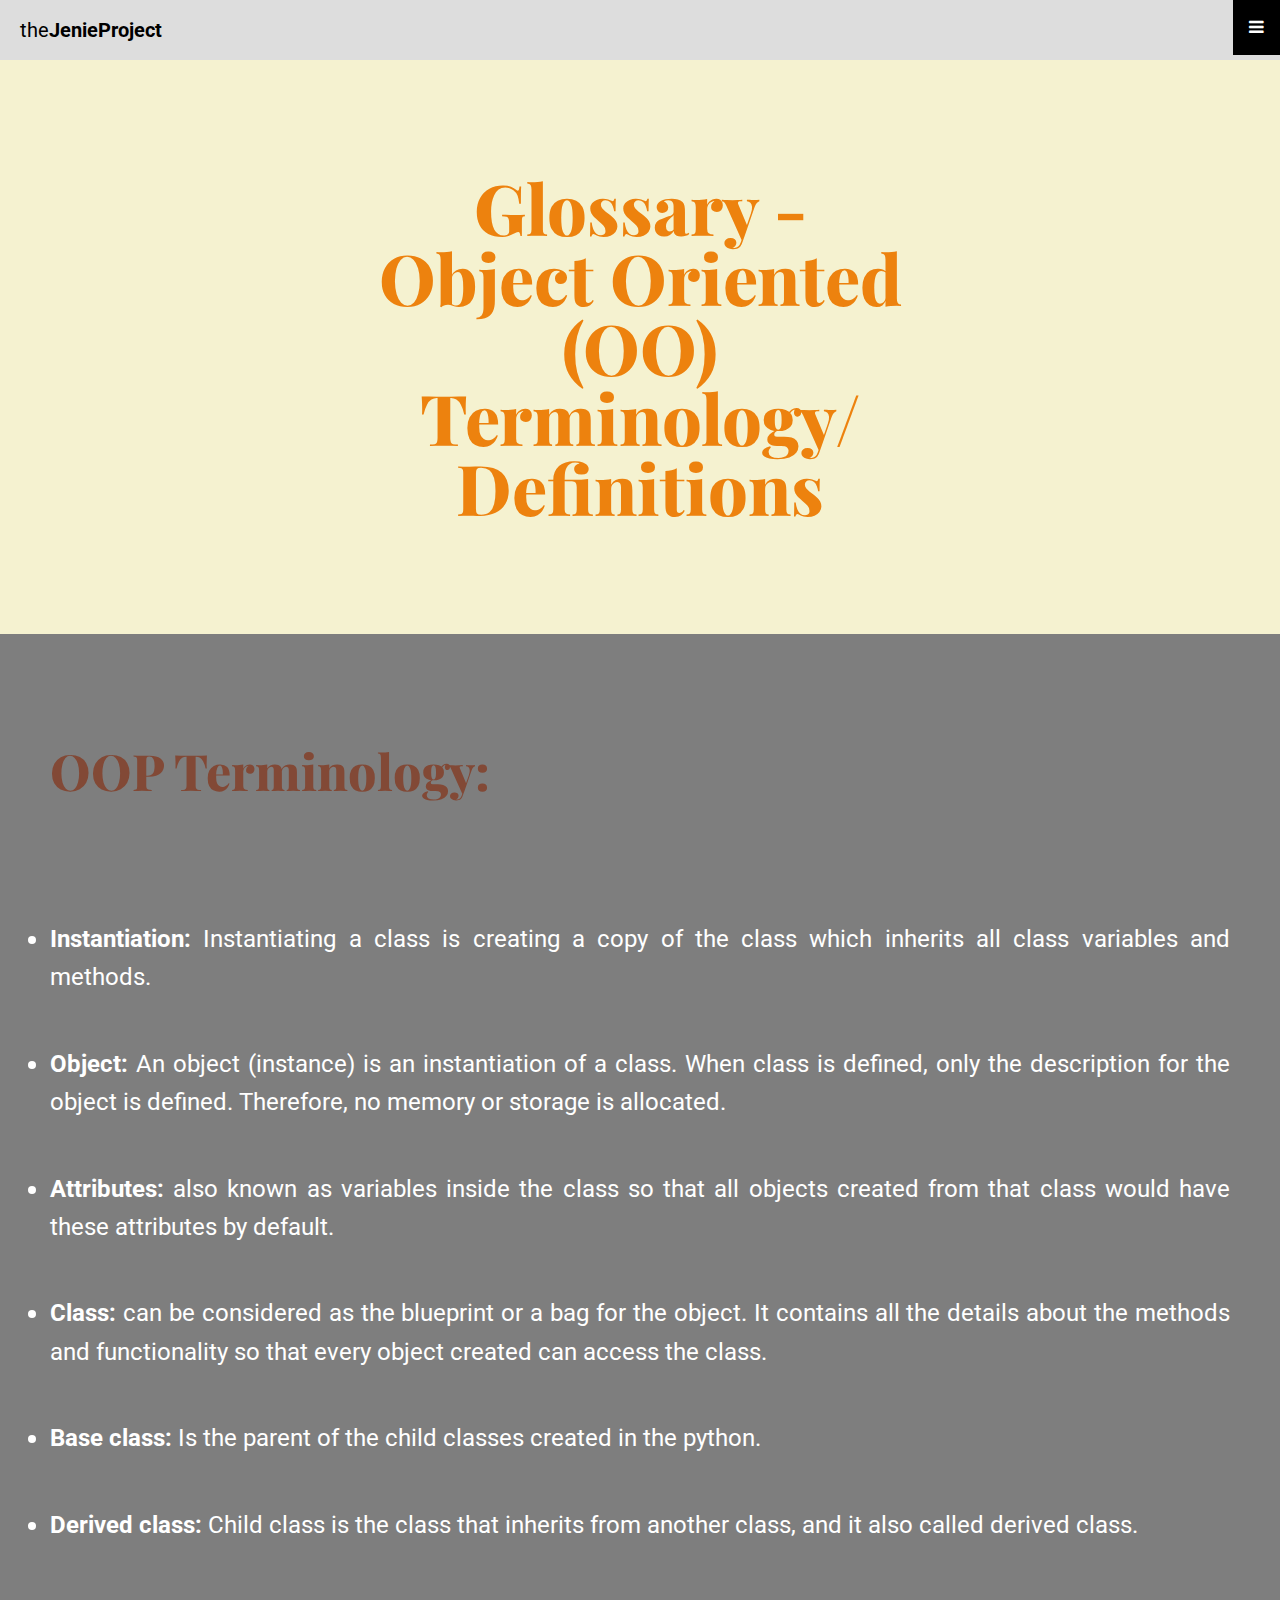
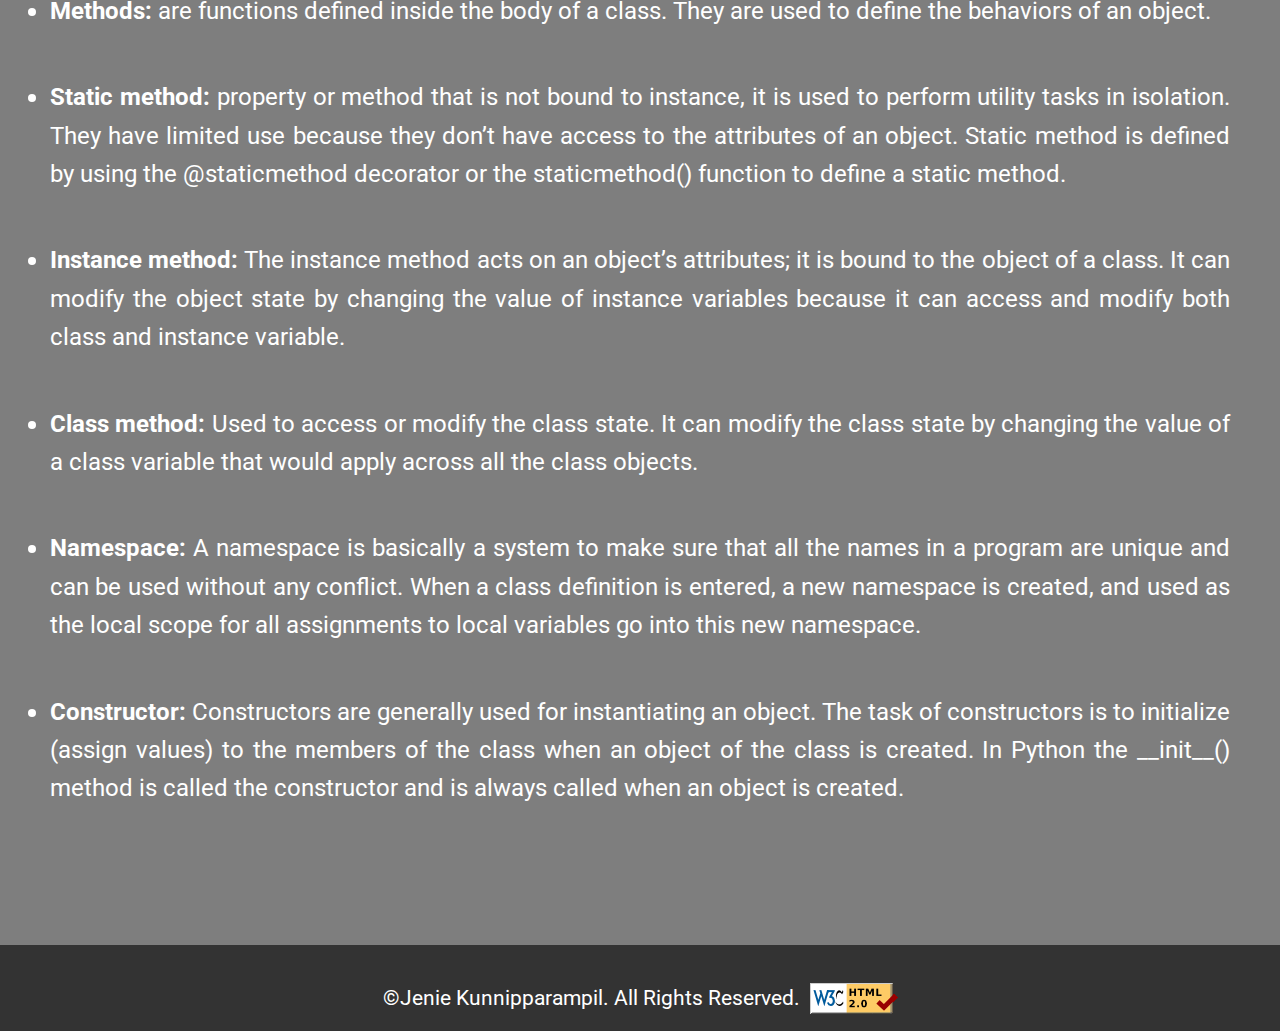
<file: public_html/glossary.html>
<!DOCTYPE html>
<html lang="en">
<head>
    <meta charset="UTF-8">
    <meta name="viewport" content="width=device-width, initial-scale=1">
    <!--Page Title -->
    <title>Glossary</title>
    <!-- Fonts -->
    <link rel="preconnect" href="https://fonts.gstatic.com">
    <link href="https://fonts.googleapis.com/css2?family=Playfair+Display:wght@900&family=Roboto:wght@300;400&display=swap" rel="stylesheet">
    <!-- css Stylesheet location-->
    <link rel="stylesheet" href="css/style.css">
    <!-- Browser tab icon-->
    <link rel="icon" type="image/png" href="images/logo.png">
    <!-- CSS Code for the Navbar-->
    <link href="https://cdn.jsdelivr.net/npm/bootstrap@5.1.3/dist/css/bootstrap.min.css" rel="stylesheet" integrity="sha384-1BmE4kWBq78iYhFldvKuhfTAU6auU8tT94WrHftjDbrCEXSU1oBoqyl2QvZ6jIW3" crossorigin="anonymous">
    <!-- CSS Code for the Navbar-->
    <link rel="stylesheet" href="https://cdnjs.cloudflare.com/ajax/libs/font-awesome/4.7.0/css/font-awesome.min.css">

    <!-- Navbar Javascript -->
    <script>
        /* Toggle between showing and hiding the navigation menu links when the user clicks on the hamburger menu / bar icon */
        function myFunction() {
            var x = document.getElementById("myLinks");
            if (x.style.display === "block") {
                x.style.display = "none";
            } else {
                x.style.display = "block";
            }
        }
    </script>
</head>
<body>
    <!-- Top Navigation Menu -->
    <div class="topnav">
        <a href="index.html" style="font-size:20px; padding-left: 20px" class="active">the<b>JenieProject</b></a>
        <!--
            <a class="navbar-brand" style="font-size:20px; padding-left: 10px" href="index.html"><img src = "images/logo.png" alt="logo"><b>theJenieProject</b></a>
        -->
        <!-- Navigation links (hidden by default) -->
        <div id="myLinks">
            <a href="#">Internet Project</a>
            <a href="index.html">&#x27A4; Home</a>
            <a href="history.html">&#x27A4; History</a>
            <a href="dotcom_bubble.html">&#x27A4; DOTcom Bubble</a>
            <a href="internet_2.0.html">&#x27A4; Internet 2.0</a>
            <a href="#">Python Project</a>
            <a href="python.html">&#x27A4; Python</a>
            <a href="glossary.html">&#x27A4; Glossary</a>
            <a href="aaa_testing.html">&#x27A4; AAA Testing</a>
            <a href="oop_principles.html">&#x27A4; Object-Oriented Programming Principles</a>
            <a href="solid.html">&#x27A4; S.O.L.I.D.</a>
        </div>
        <!-- "Hamburger menu" / "Bar icon" to toggle the navigation links -->
        <a href="javascript:void(0);" class="icon" onclick="myFunction()">
            <i class="fa fa-bars"></i>
        </a>
    </div>
    <header class="bg-header text-center">
        <div class="container container--narrow">
            <h1 class="bg-header">Glossary - Object Oriented (OO) Terminology/ Definitions</h1>
        </div>
    </header>

    <!-- Text container-->
    <section  class="bg-darkgrey">
        <h2 style="padding-left: 50px;">OOP Terminology:</h2>
        <ul style="text-align: justify;padding-left: 50px;padding-right: 50px;font-size: 25px;">
            <li style="text-align: justify;">
                <p>
                    <b>Instantiation:</b> Instantiating a class is creating a copy of the class which inherits all class variables and methods.
                </p>
            </li>

            <li>
                <p>
                    <b>Object: </b> An object (instance) is an instantiation of a class. When class is defined, only the description for the object is defined.
                    Therefore, no memory or storage is allocated.
                </p>
            </li>

            <li>
                <p>
                    <b>Attributes: </b> also known as variables inside the class so that all objects created from that class would have these attributes by default.
                </p>
            </li>

            <li>
                <p>
                    <b>Class: </b> can be considered as the blueprint or a bag for the object. It contains all the details about the methods
                    and functionality so that every object created can access the class.
                </p>
            </li>

            <li>
                <p>
                    <b>Base class: </b> Is the parent of the child classes created in the python.
                </p>
            </li>

            <li>
                <p>
                    <b>Derived class: </b> Child class is the class that inherits from another class, and it also called derived class.
                </p>
            </li>

            <li>
                <p>
                    <b>Methods: </b> are functions defined inside the body of a class. They are used to define the behaviors of an object.
                </p>
            </li>

            <li>
                <p>
                    <b>Static method: </b> property or method that is not bound to instance, it is used to perform utility tasks in isolation.
                    They have limited use because they don’t have access to the attributes of an object. Static method is defined by using the
                    @staticmethod decorator or the staticmethod() function to define a static method.
                </p>
            </li>

            <li>
                <p>
                    <b>Instance method: </b> The instance method acts on an object’s attributes; it is bound to the object of a class.
                    It can modify the object state by changing the value of instance variables because it can access and modify both class and instance variable.
                </p>
            </li>

            <li>
                <p>
                    <b>Class method: </b> Used to access or modify the class state. It can modify the class state by changing the value of a class
                    variable that would apply across all the class objects.
                </p>
            </li>
            <li>
                <p>
                    <b>Namespace: </b> A namespace is basically a system to make sure that all the names in a program are unique and
                    can be used without any conflict.  When a class definition is entered, a new namespace is created, and used as the
                    local scope for all assignments to local variables go into this new namespace.
                </p>
            </li>
            <li>
                <p>
                    <b>Constructor: </b> Constructors are generally used for instantiating an object. The task of constructors is
                    to initialize (assign values) to the members of the class when an object of the class is created. In Python the __init__()
                    method is called the constructor and is always called when an object is created.
                </p>
            </li>
        </ul>
    </section>

    <!-- Adding a footer to the bottom of the page -->
    <footer>
        <div class="container-footer">
            <div id="footer">
                <div id="footer-images">
                    <ul style="margin-bottom: 0;">
                        <li class="pull-center">&#169;Jenie Kunnipparampil. All Rights Reserved.</li>
                        <li class="pull-right">
                            <a href="https://validator.w3.org/nu/?doc=http%3A%2F%2Fthejenieproject.eastus.azurecontainer.io%2Findex.html"><img src="images/w3c.png" alt="validator"></a>
                        </li>
                    </ul>
                </div>
            </div>
        </div>
    </footer>
</body>
</html>
</file>
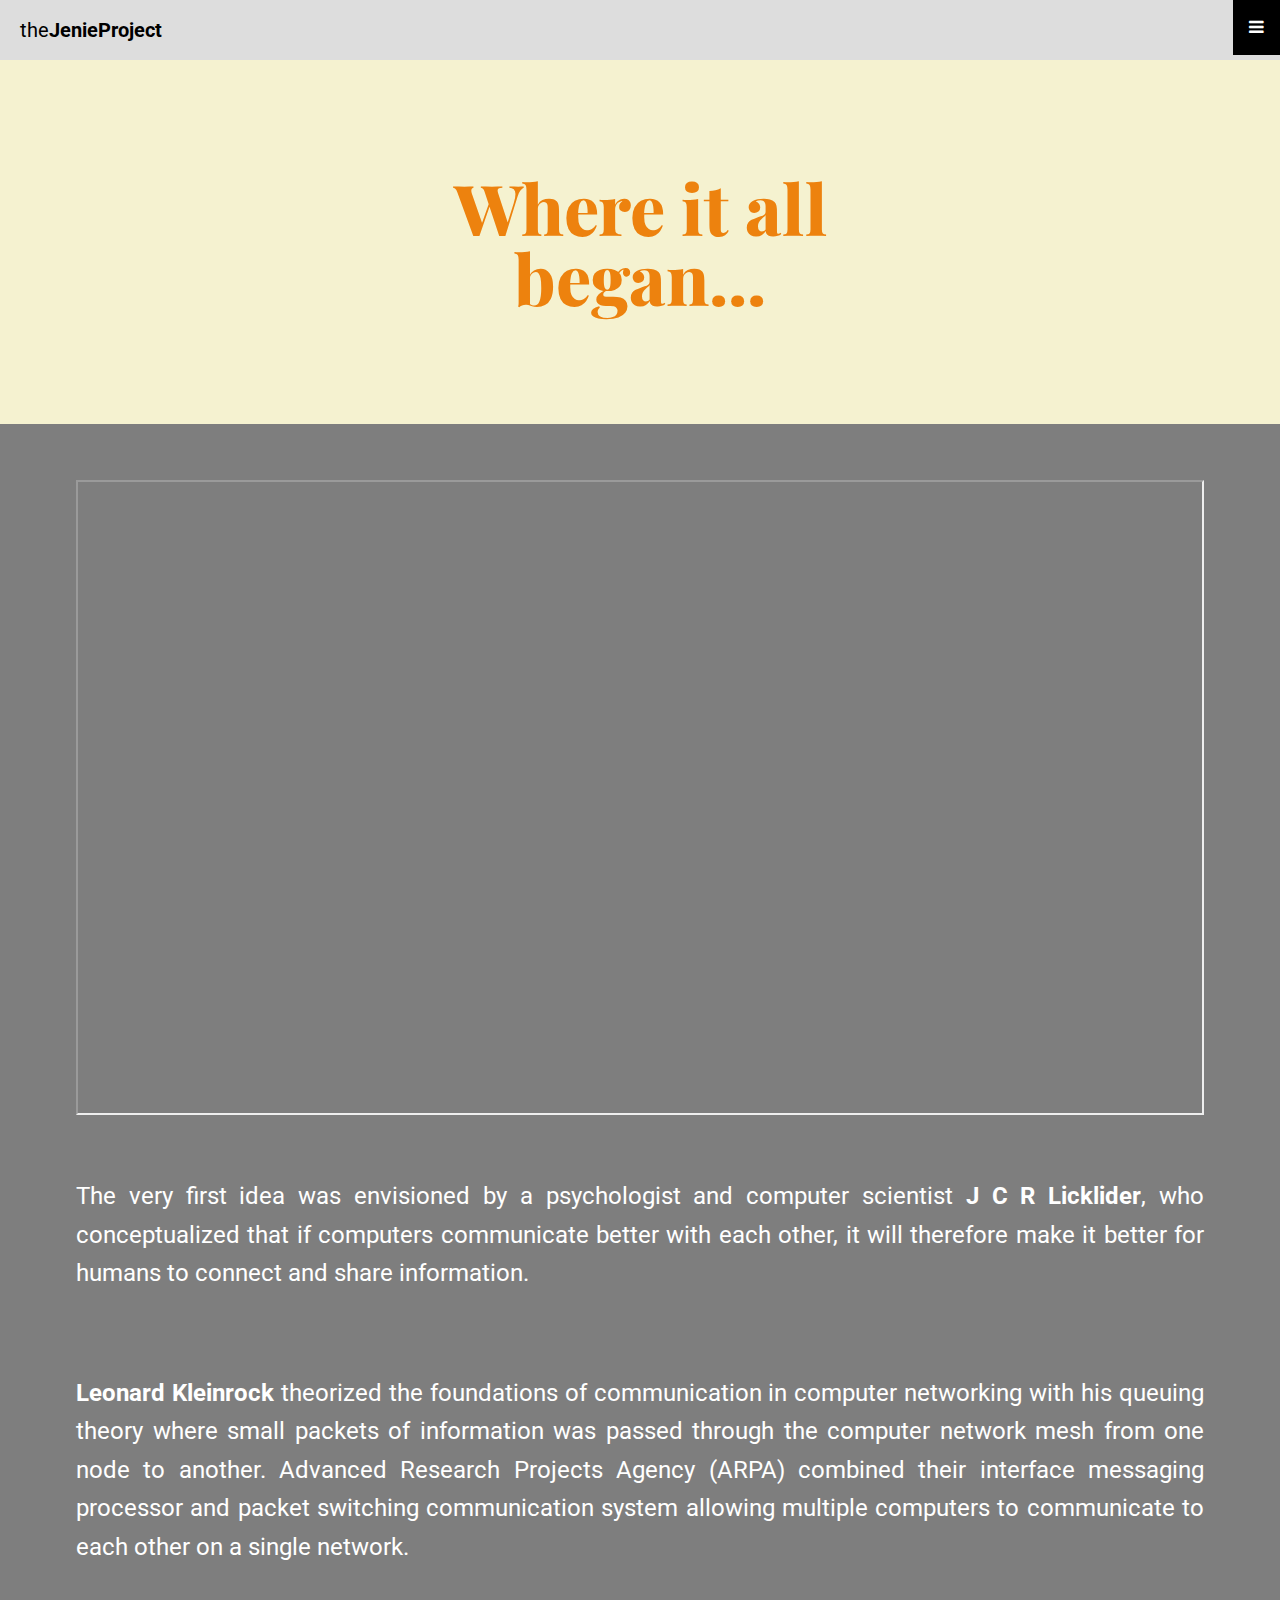
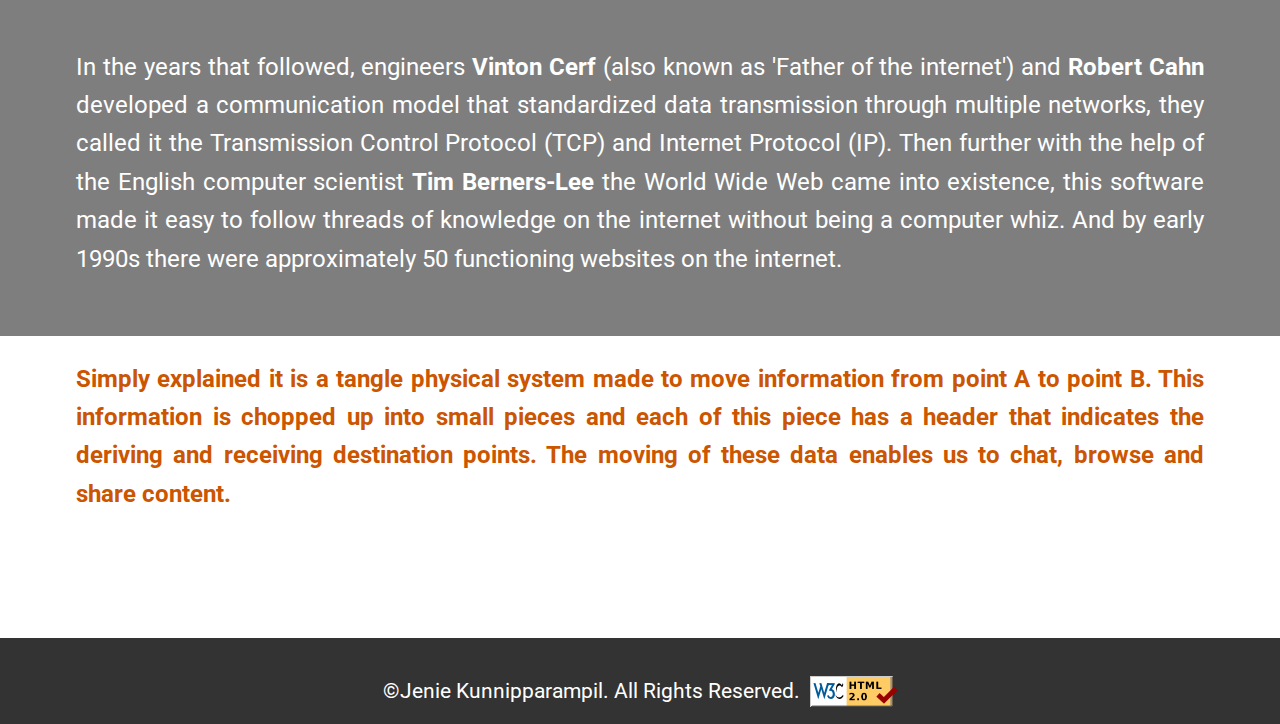
<file: public_html/history.html>
<!DOCTYPE html>
<html lang="en">
<head>
    <meta charset="UTF-8">
    <meta name="viewport" content="width=device-width, initial-scale=1">
    <!--Page Title -->
    <title>History</title>
    <!-- Fonts -->
    <link rel="preconnect" href="https://fonts.gstatic.com">
    <link href="https://fonts.googleapis.com/css2?family=Playfair+Display:wght@900&family=Roboto:wght@300;400&display=swap" rel="stylesheet">
    <!-- css Stylesheet location-->
    <link rel="stylesheet" href="css/style.css">
    <!-- Browser tab icon-->
    <link rel="icon" type="image/png" href="images/logo.png">
    <!-- CSS Code for the Navbar-->
    <link href="https://cdn.jsdelivr.net/npm/bootstrap@5.1.3/dist/css/bootstrap.min.css" rel="stylesheet" integrity="sha384-1BmE4kWBq78iYhFldvKuhfTAU6auU8tT94WrHftjDbrCEXSU1oBoqyl2QvZ6jIW3" crossorigin="anonymous">
    <!-- CSS Code for the Navbar-->
    <link rel="stylesheet" href="https://cdnjs.cloudflare.com/ajax/libs/font-awesome/4.7.0/css/font-awesome.min.css">

    <!-- Navbar Javascript -->
    <script>
        /* Toggle between showing and hiding the navigation menu links when the user clicks on the hamburger menu / bar icon */
        function myFunction() {
            var x = document.getElementById("myLinks");
            if (x.style.display === "block") {
                x.style.display = "none";
            } else {
                x.style.display = "block";
            }
        }
    </script>
</head>

<body class="backg">
    <!-- Top Navigation Menu -->
    <div class="topnav">
        <a href="index.html" style="font-size:20px; padding-left: 20px" class="active">the<b>JenieProject</b></a>
        <!--
            <a class="navbar-brand" style="font-size:20px; padding-left: 10px" href="index.html"><img src = "images/logo.png" alt="logo"><b>theJenieProject</b></a>
        -->
        <!-- Navigation links (hidden by default) -->
        <div id="myLinks">
            <a href="#">Internet Project</a>
            <a href="index.html">&#x27A4; Home</a>
            <a href="history.html">&#x27A4; History</a>
            <a href="dotcom_bubble.html">&#x27A4; DOTcom Bubble</a>
            <a href="internet_2.0.html">&#x27A4; Internet 2.0</a>
            <a href="#">Python Project</a>
            <a href="python.html">&#x27A4; Python</a>
            <a href="glossary.html">&#x27A4; Glossary</a>
            <a href="aaa_testing.html">&#x27A4; AAA Testing</a>
            <a href="oop_principles.html">&#x27A4; Object-Oriented Programming Principles</a>
            <a href="solid.html">&#x27A4; S.O.L.I.D.</a>
        </div>
        <!-- "Hamburger menu" / "Bar icon" to toggle the navigation links -->
        <a href="javascript:void(0);" class="icon" onclick="myFunction()">
            <i class="fa fa-bars"></i>
        </a>
    </div>

    <header class="bg-header text-center">
        <div class="container container--narrow">
            <h1 class="bg-header">Where it all began...</h1>
        </div>
    </header>

    <!-- Embedding Youtube videos in the HTML page -->
    <div class="bg-darkgrey">
        <div class="container">
            <!--<div class="ifram-container">
                <iframe style="float:left;border: 3px solid #3c89d0; margin-right:50px;margin-top:50px; display:block;" width="60%" height="700" src="https://www.youtube.com/embed/km9-XQZkOSE" title="YouTube Video Player"  allow="accelerometer; autoplay; clipboard-write; encrypted-media; gyroscope; picture-in-picture" allowfullscreen></iframe>
            </div>-->

            <div class='embed-container'>
                <iframe src='https://www.youtube.com/embed/km9-XQZkOSE' allowfullscreen>
                </iframe>
            </div>

            <div>
                <p><br/>The very first idea was envisioned by a psychologist and computer scientist <b>J C R Licklider</b>,
                    who conceptualized that if computers communicate better with each other, it will therefore make it
                    better for humans to connect and share information.</p><br/>
                <p> <b>Leonard Kleinrock</b> theorized the foundations of communication in computer networking with his queuing
                    theory where small packets of information was passed through the computer network mesh from one node
                    to another. Advanced Research Projects Agency (ARPA) combined their interface messaging processor and
                    packet switching communication system allowing multiple computers to communicate to each other on a single network.</p><br/>
                <p> In the years that followed, engineers <b>Vinton Cerf</b> (also known as 'Father of the internet') and <b>Robert
                    Cahn</b> developed a communication model that standardized data transmission through multiple networks,
                    they called it the Transmission Control Protocol (TCP) and Internet Protocol (IP). Then further with
                    the help of the English computer scientist <b>Tim Berners-Lee</b> the World Wide Web came into existence, this
                    software made it easy to follow threads of knowledge on the internet without being a computer whiz. And
                    by early 1990s there were approximately 50 functioning websites on the internet.</p><br/>
                </div>
        </div>
    </div>
    <div class="bg-accent">
        <div class="container">
        <p style="color: #cc5500;"><b>Simply explained it is a tangle physical system made to move information from point A to point B.
            This information is chopped up into small pieces and each of this piece has a header that indicates
            the deriving and receiving destination points. The moving of these data enables us to chat, browse and share content.</b></p> <br/>
        </div>
    </div>
    <br/>
    <br/>

    <!-- Adding a footer to the bottom of the page -->
    <footer>
        <div class="container-footer">
            <div id="footer">
                <div id="footer-images">
                    <ul style="margin-bottom: 0;">
                        <li class="pull-center">&#169;Jenie Kunnipparampil. All Rights Reserved.</li>
                        <li class="pull-right">
                            <a href="https://validator.w3.org/nu/?doc=http%3A%2F%2Fthejenieproject.eastus.azurecontainer.io%2Findex.html"><img src="images/w3c.png" alt="validator"></a>
                        </li>
                    </ul>
                </div>
            </div>
        </div>
    </footer>
</body>
</html>
</file>
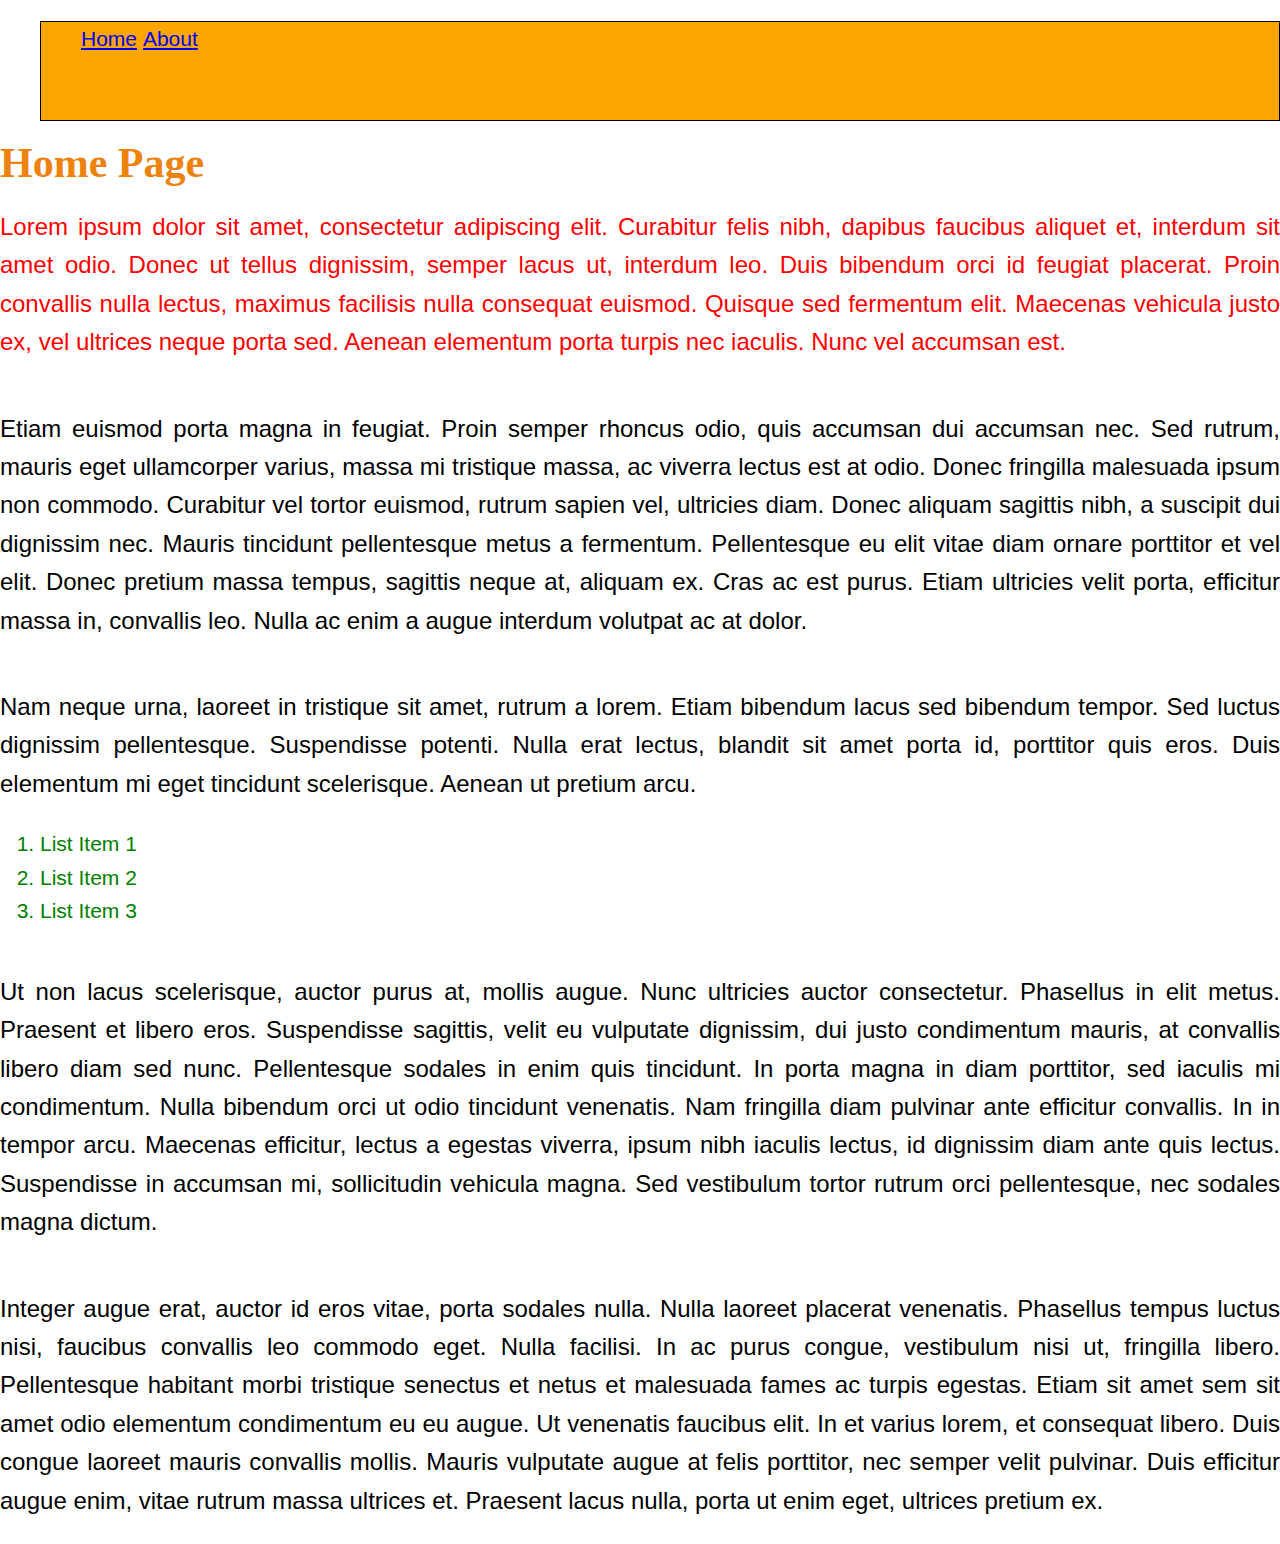
<file: public_html/index1_practice.html>
<!DOCTYPE html>
<html lang="en">
<head>
    <meta charset="UTF-8">
    <title>Home</title>
    <meta name="description" content="This is an example of meta description.
    this will often show up in search results.">

    <link rel="stylesheet" href="css/style.css">


    <style>
        #primarylinks {
            background-color: orange;
            border: 1px solid black;
            height: 100px;
        }

        .red{
            color: red;
        }
        .green{
            color: green;
        }
        #primarylinks li {
            display: inline-block;
        }
    </style>
</head>
<body>

<menu>
<menu id="primarylinks">
    <li><a href="index1.html">Home</a></li>
    <li><a href="about.html">About</a></li>
</menu>
</menu>
<article>
    <h1>Home Page</h1>
    <p class="red">
        Lorem ipsum dolor sit amet, consectetur adipiscing elit. Curabitur felis nibh, dapibus faucibus aliquet et, interdum sit amet odio. Donec ut tellus dignissim, semper lacus ut, interdum leo. Duis bibendum orci id feugiat placerat. Proin convallis nulla lectus, maximus facilisis nulla consequat euismod. Quisque sed fermentum elit. Maecenas vehicula justo ex, vel ultrices neque porta sed. Aenean elementum porta turpis nec iaculis. Nunc vel accumsan est.
    </p>
    <p>
        Etiam euismod porta magna in feugiat. Proin semper rhoncus odio, quis accumsan dui accumsan nec. Sed rutrum, mauris eget ullamcorper varius, massa mi tristique massa, ac viverra lectus est at odio. Donec fringilla malesuada ipsum non commodo. Curabitur vel tortor euismod, rutrum sapien vel, ultricies diam. Donec aliquam sagittis nibh, a suscipit dui dignissim nec. Mauris tincidunt pellentesque metus a fermentum. Pellentesque eu elit vitae diam ornare porttitor et vel elit. Donec pretium massa tempus, sagittis neque at, aliquam ex. Cras ac est purus. Etiam ultricies velit porta, efficitur massa in, convallis leo. Nulla ac enim a augue interdum volutpat ac at dolor.
    </p>

    <p>
        Nam neque urna, laoreet in tristique sit amet, rutrum a lorem. Etiam bibendum lacus sed bibendum tempor. Sed luctus dignissim pellentesque. Suspendisse potenti. Nulla erat lectus, blandit sit amet porta id, porttitor quis eros. Duis elementum mi eget tincidunt scelerisque. Aenean ut pretium arcu.
    </p>
    <ol class="green">
        <li>List Item 1</li>
        <li>List Item 2</li>
        <li>List Item 3</li>
    </ol>
    <p>
        Ut non lacus scelerisque, auctor purus at, mollis augue. Nunc ultricies auctor consectetur. Phasellus in elit metus. Praesent et libero eros. Suspendisse sagittis, velit eu vulputate dignissim, dui justo condimentum mauris, at convallis libero diam sed nunc. Pellentesque sodales in enim quis tincidunt. In porta magna in diam porttitor, sed iaculis mi condimentum. Nulla bibendum orci ut odio tincidunt venenatis. Nam fringilla diam pulvinar ante efficitur convallis. In in tempor arcu. Maecenas efficitur, lectus a egestas viverra, ipsum nibh iaculis lectus, id dignissim diam ante quis lectus. Suspendisse in accumsan mi, sollicitudin vehicula magna. Sed vestibulum tortor rutrum orci pellentesque, nec sodales magna dictum.
    </p>
    <p>
        Integer augue erat, auctor id eros vitae, porta sodales nulla. Nulla laoreet placerat venenatis. Phasellus tempus luctus nisi, faucibus convallis leo commodo eget. Nulla facilisi. In ac purus congue, vestibulum nisi ut, fringilla libero. Pellentesque habitant morbi tristique senectus et netus et malesuada fames ac turpis egestas. Etiam sit amet sem sit amet odio elementum condimentum eu eu augue. Ut venenatis faucibus elit. In et varius lorem, et consequat libero. Duis congue laoreet mauris convallis mollis. Mauris vulputate augue at felis porttitor, nec semper velit pulvinar. Duis efficitur augue enim, vitae rutrum massa ultrices et. Praesent lacus nulla, porta ut enim eget, ultrices pretium ex.
    </p>
</article>
</body>
</html>
</file>
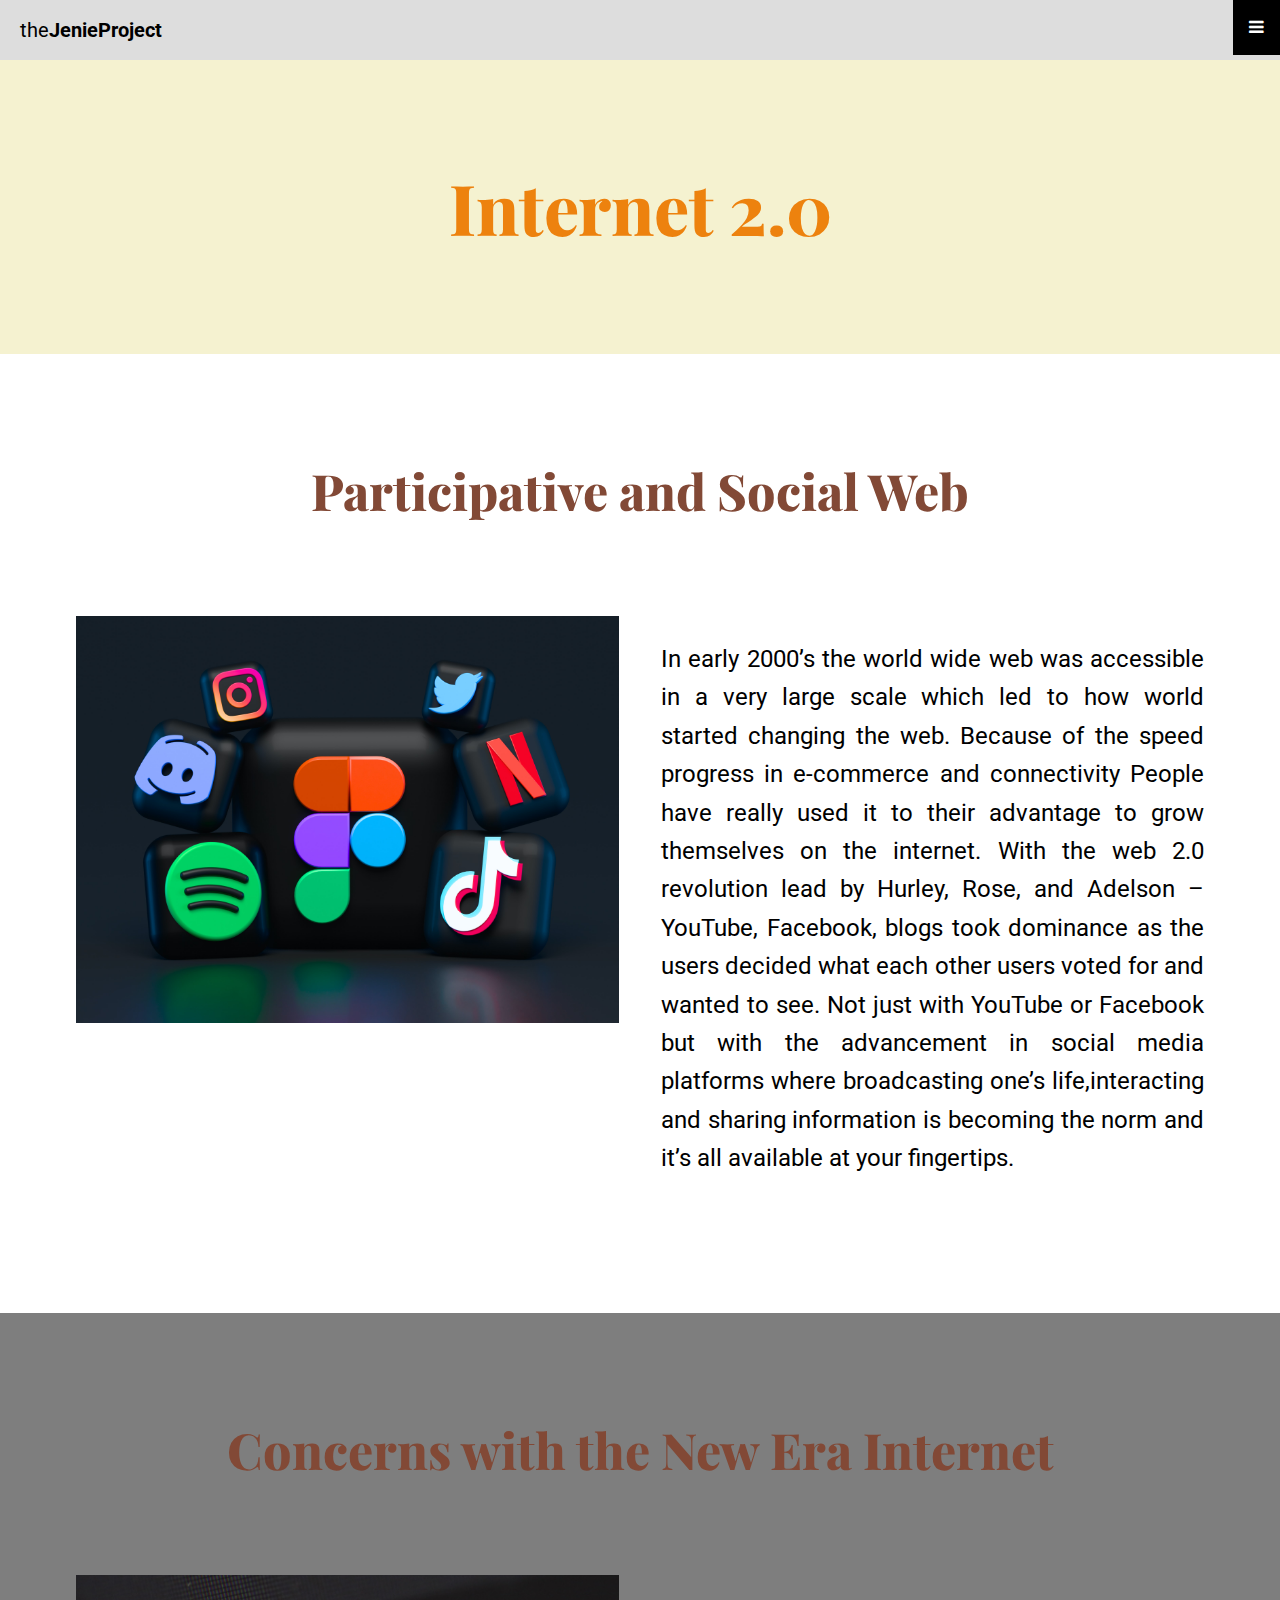
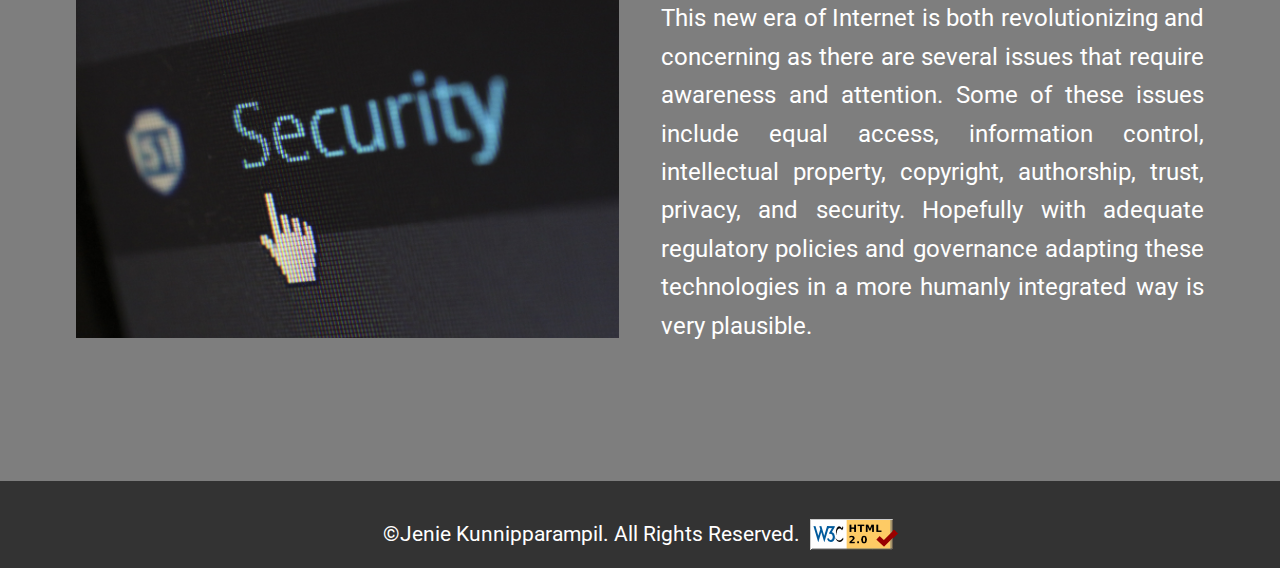
<file: public_html/internet_2.0.html>
<!DOCTYPE html>
<html lang="en">
<head>
    <meta charset="UTF-8">
    <meta name="viewport" content="width=device-width, initial-scale=1">
    <!--Page Title -->
    <title>Internet 2.0</title>
    <!-- Fonts -->
    <link rel="preconnect" href="https://fonts.gstatic.com">
    <link href="https://fonts.googleapis.com/css2?family=Playfair+Display:wght@900&family=Roboto:wght@300;400&display=swap" rel="stylesheet">
    <!-- css Stylesheet location-->
    <link rel="stylesheet" href="css/style.css">
    <!-- Browser tab icon-->
    <link rel="icon" type="image/png" href="images/logo.png">
    <!-- CSS Code for the Navbar-->
    <link href="https://cdn.jsdelivr.net/npm/bootstrap@5.1.3/dist/css/bootstrap.min.css" rel="stylesheet" integrity="sha384-1BmE4kWBq78iYhFldvKuhfTAU6auU8tT94WrHftjDbrCEXSU1oBoqyl2QvZ6jIW3" crossorigin="anonymous">
    <!-- CSS Code for the Navbar-->
    <link rel="stylesheet" href="https://cdnjs.cloudflare.com/ajax/libs/font-awesome/4.7.0/css/font-awesome.min.css">

    <!-- Navbar Javascript -->
    <script>
        /* Toggle between showing and hiding the navigation menu links when the user clicks on the hamburger menu / bar icon */
        function myFunction() {
            var x = document.getElementById("myLinks");
            if (x.style.display === "block") {
                x.style.display = "none";
            } else {
                x.style.display = "block";
            }
        }
    </script>
</head>
<body>
    <!-- Top Navigation Menu -->
    <div class="topnav">
        <a href="index.html" style="font-size:20px; padding-left: 20px" class="active">the<b>JenieProject</b></a>
        <!--
            <a class="navbar-brand" style="font-size:20px; padding-left: 10px" href="index.html"><img src = "images/logo.png" alt="logo"><b>theJenieProject</b></a>
        -->
        <!-- Navigation links (hidden by default) -->
        <div id="myLinks">
            <a href="#">Internet Project</a>
            <a href="index.html">&#x27A4; Home</a>
            <a href="history.html">&#x27A4; History</a>
            <a href="dotcom_bubble.html">&#x27A4; DOTcom Bubble</a>
            <a href="internet_2.0.html">&#x27A4; Internet 2.0</a>
            <a href="#">Python Project</a>
            <a href="python.html">&#x27A4; Python</a>
            <a href="glossary.html">&#x27A4; Glossary</a>
            <a href="aaa_testing.html">&#x27A4; AAA Testing</a>
            <a href="oop_principles.html">&#x27A4; Object-Oriented Programming Principles</a>
            <a href="solid.html">&#x27A4; S.O.L.I.D.</a>
        </div>
        <!-- "Hamburger menu" / "Bar icon" to toggle the navigation links -->
        <a href="javascript:void(0);" class="icon" onclick="myFunction()">
            <i class="fa fa-bars"></i>
        </a>
    </div>

    <header class="bg-header text-center">
        <div class="container container--narrow">
            <h1 class="bg-header">Internet 2.0</h1>
        </div>
    </header>

    <!-- Text container-->
    <section class="bg-accent">
        <div class="container">
            <h2 class = "text-center">Participative and Social Web</h2>
            <div class="split">
                <div>
                    <img src="./images/social.jpg" alt="social"/>
                </div>
                <div>
                        <p>In early 2000’s the world wide web was accessible in a very large scale which led to how world started changing the web.
                        Because of the speed progress in e-commerce and connectivity People have really used it to their advantage to grow themselves on the internet.
                        With the web 2.0 revolution lead by Hurley, Rose, and Adelson – YouTube, Facebook, blogs took dominance as the users decided what each other
                        users voted for and wanted to see. Not just with YouTube or Facebook but with the advancement in social media platforms where broadcasting
                        one’s life,interacting and sharing information is becoming the norm and it’s all available at your fingertips. </p>
                </div>
            </div>
        </div>
    </section>

    <section  class="bg-darkgrey">
        <div class="container">
            <h2 class = "text-center">Concerns with the New Era Internet</h2>
            <div class="split">
                <div>
                    <img src="./images/security.jpg" alt="security"/>
                </div>
                <div>
                        <p>This new era of Internet is both revolutionizing and concerning as there are several issues that require
                        awareness and attention. Some of these issues include equal access, information control, intellectual property, copyright,
                        authorship, trust, privacy, and security. Hopefully with adequate regulatory policies and governance adapting these technologies
                        in a more humanly integrated way is very plausible. </p>
                </div>
            </div>
        </div>
    </section>

    <!-- Adding a footer to the bottom of the page -->
    <footer>
        <div class="container-footer">
            <div id="footer">
                <div id="footer-images">
                    <ul style="margin-bottom: 0;">
                        <li class="pull-center">&#169;Jenie Kunnipparampil. All Rights Reserved.</li>
                        <li class="pull-right">
                            <a href="https://validator.w3.org/nu/?doc=http%3A%2F%2Fthejenieproject.eastus.azurecontainer.io%2Findex.html"><img src="images/w3c.png" alt="validator"></a>
                        </li>
                    </ul>
                </div>
            </div>
        </div>
    </footer>
</body>
</html>
</file>
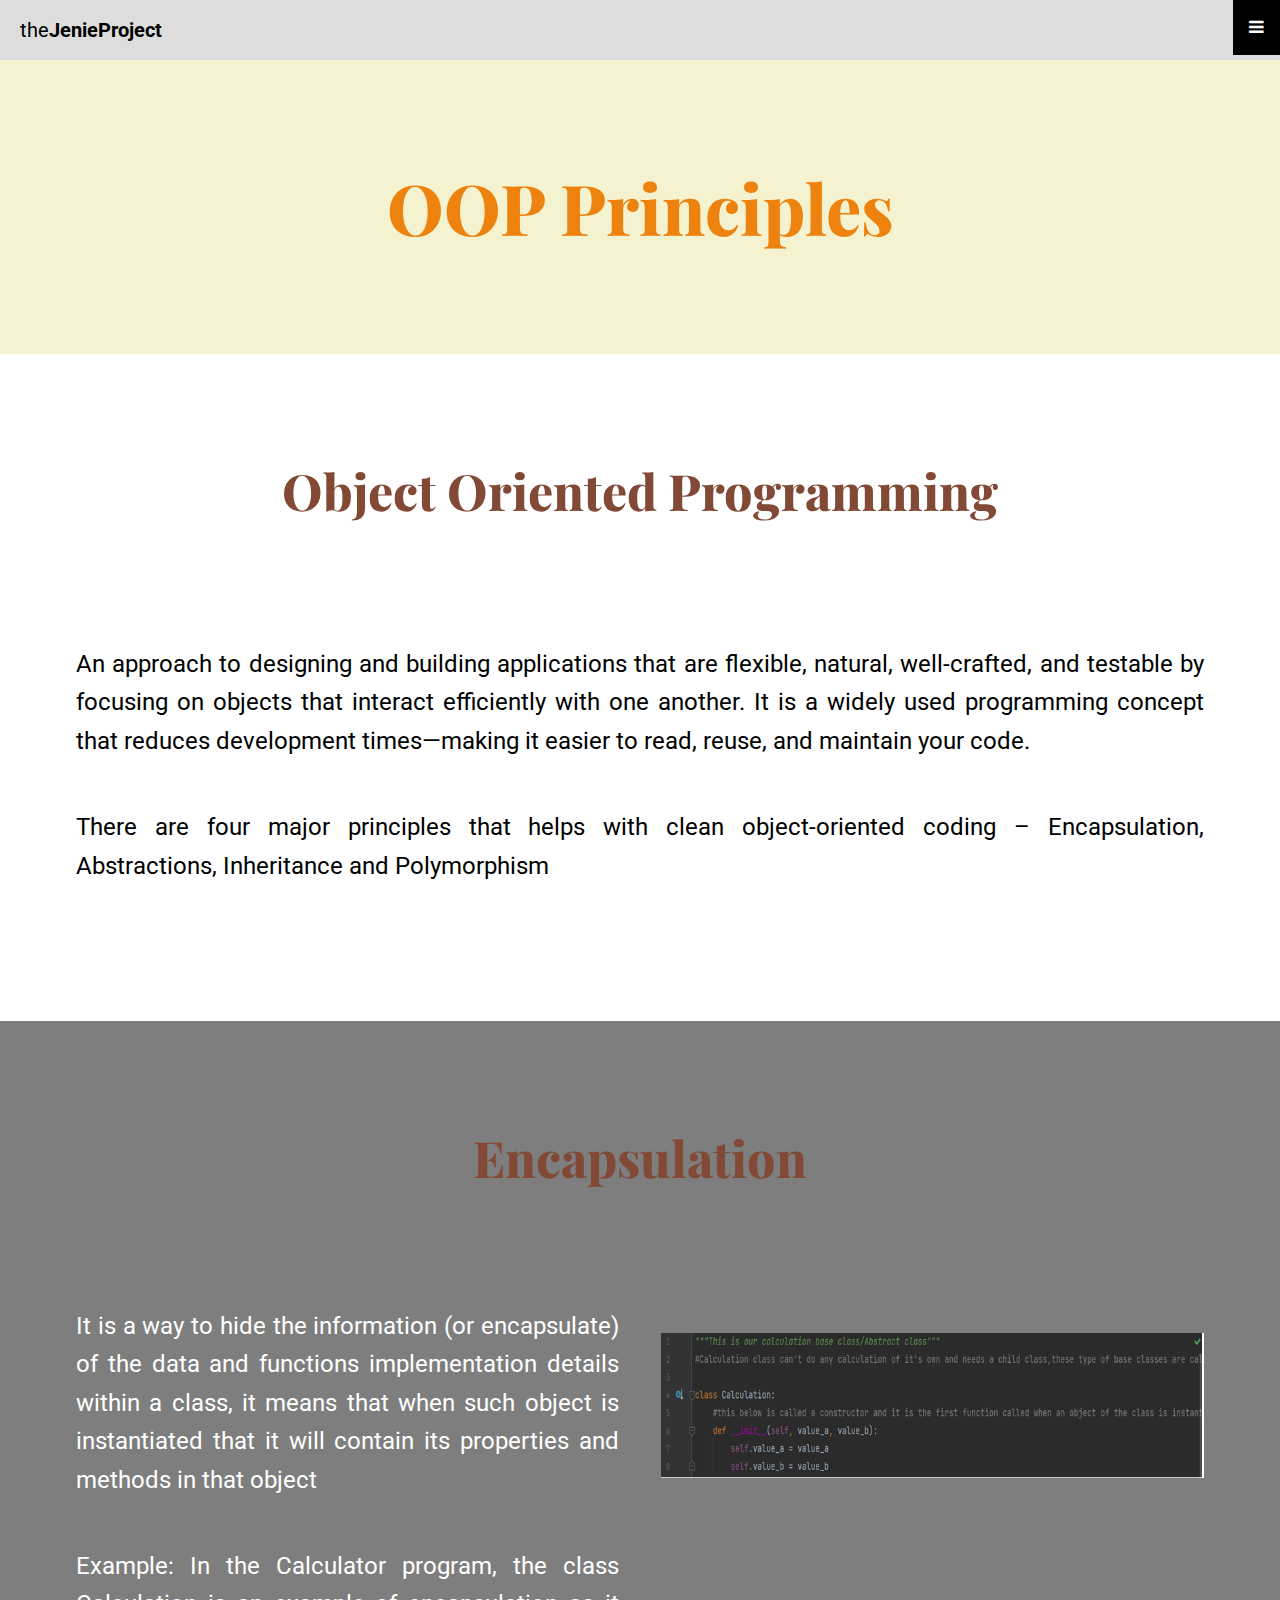
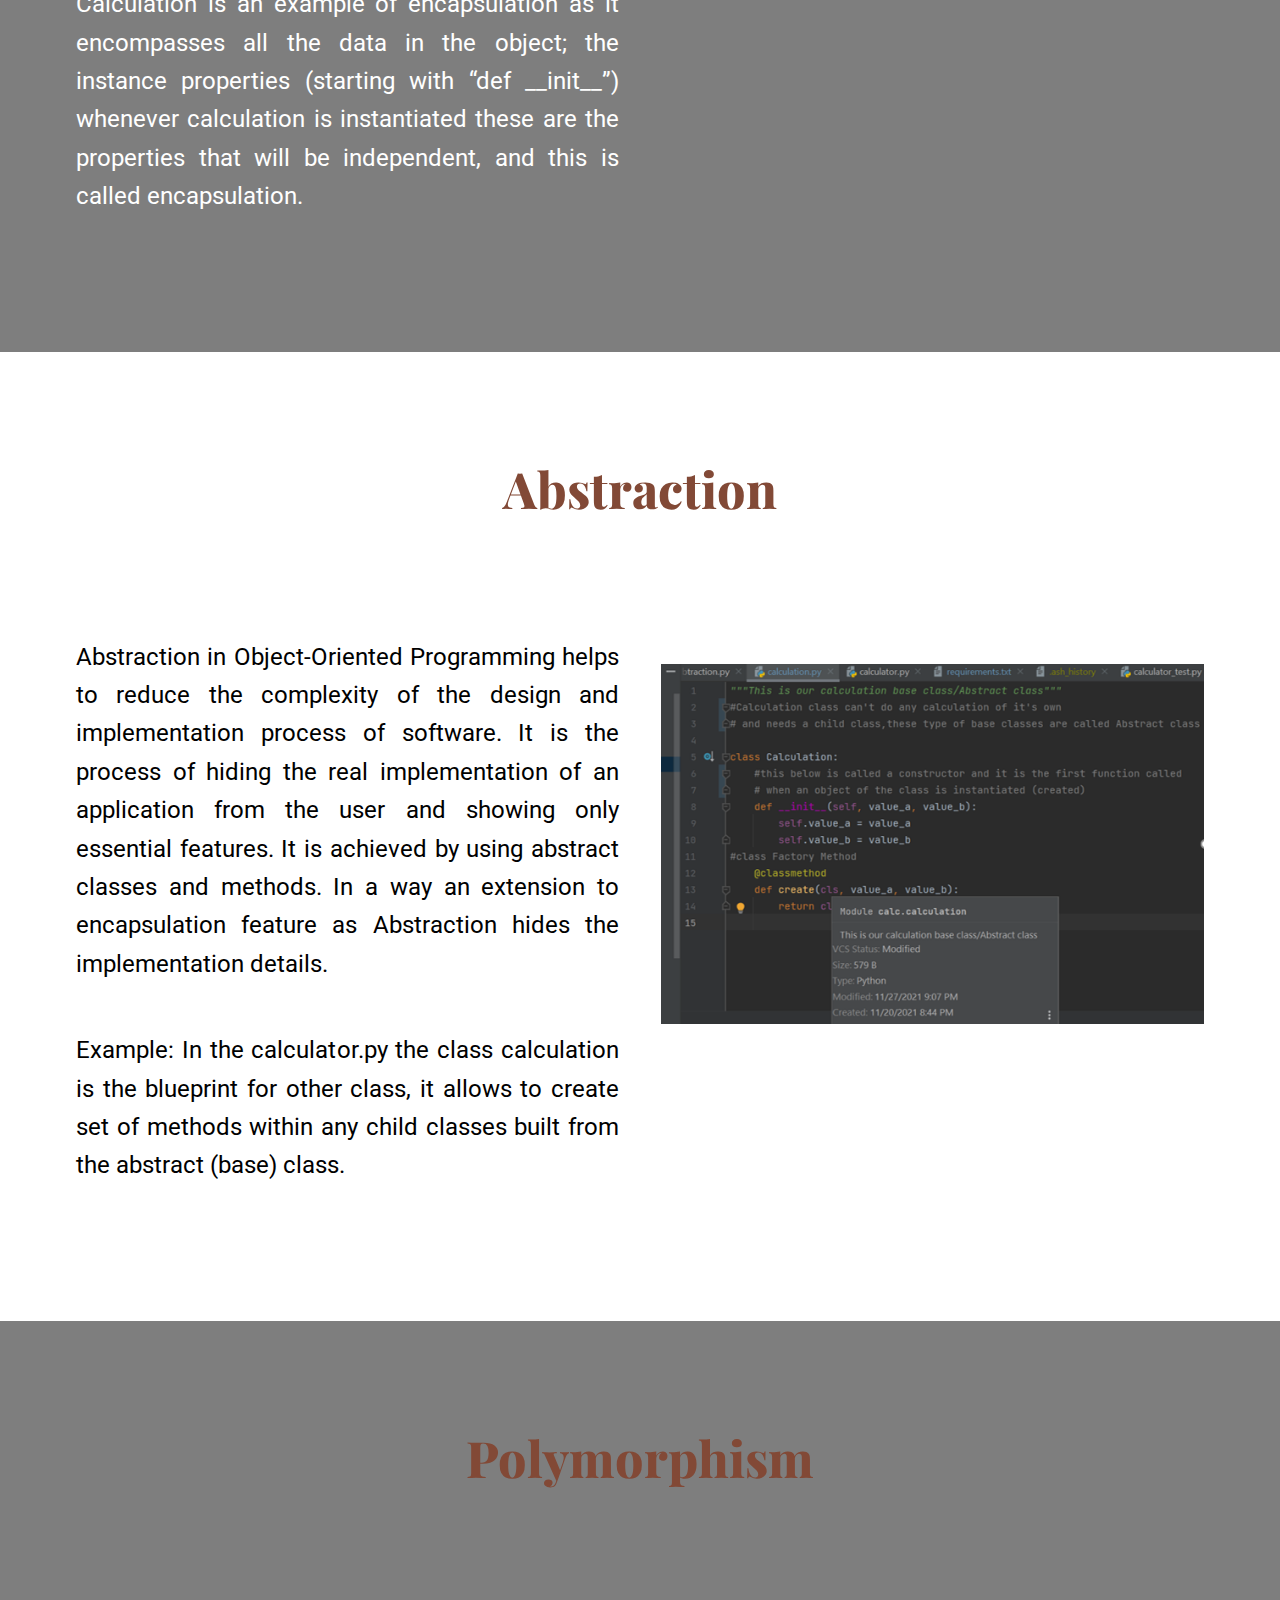
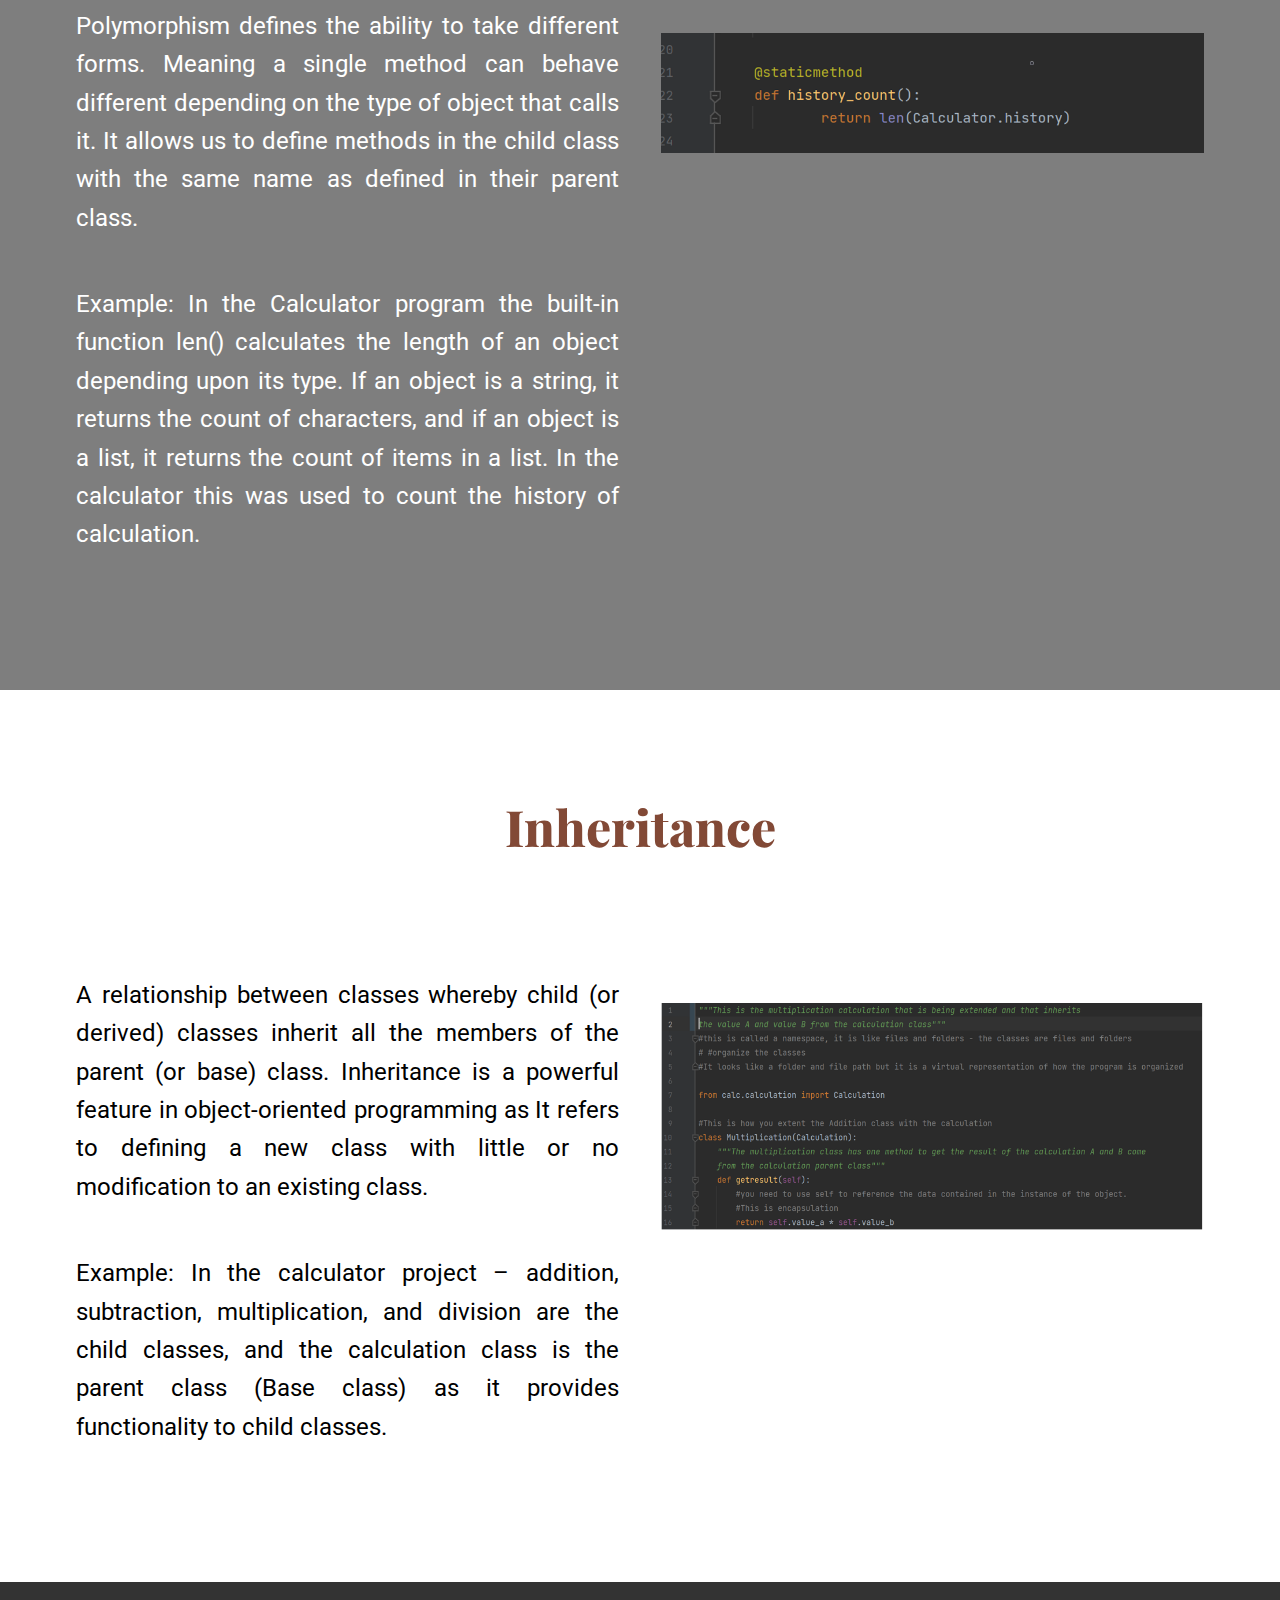
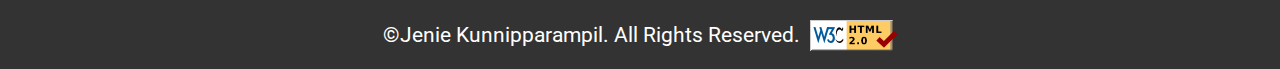
<file: public_html/oop_principles.html>
<!DOCTYPE html>
<html lang="en">
<head>
    <meta charset="UTF-8">
    <meta name="viewport" content="width=device-width, initial-scale=1">
    <!--Page Title -->
    <title>Python</title>
    <!-- Fonts -->
    <link rel="preconnect" href="https://fonts.gstatic.com">
    <link href="https://fonts.googleapis.com/css2?family=Playfair+Display:wght@900&family=Roboto:wght@300;400&display=swap" rel="stylesheet">
    <!-- css Stylesheet location-->
    <link rel="stylesheet" href="css/style.css">
    <!-- Browser tab icon-->
    <link rel="icon" type="image/png" href="images/logo.png">
    <!-- CSS Code for the Navbar-->
    <link href="https://cdn.jsdelivr.net/npm/bootstrap@5.1.3/dist/css/bootstrap.min.css" rel="stylesheet" integrity="sha384-1BmE4kWBq78iYhFldvKuhfTAU6auU8tT94WrHftjDbrCEXSU1oBoqyl2QvZ6jIW3" crossorigin="anonymous">
    <!-- CSS Code for the Navbar-->
    <link rel="stylesheet" href="https://cdnjs.cloudflare.com/ajax/libs/font-awesome/4.7.0/css/font-awesome.min.css">

    <!-- Navbar Javascript -->
    <script>
        /* Toggle between showing and hiding the navigation menu links when the user clicks on the hamburger menu / bar icon */
        function myFunction() {
            var x = document.getElementById("myLinks");
            if (x.style.display === "block") {
                x.style.display = "none";
            } else {
                x.style.display = "block";
            }
        }
    </script>
</head>
<body>
    <!-- Top Navigation Menu -->
    <div class="topnav">
        <a href="index.html" style="font-size:20px; padding-left: 20px" class="active">the<b>JenieProject</b></a>
        <!--
            <a class="navbar-brand" style="font-size:20px; padding-left: 10px" href="index.html"><img src = "images/logo.png" alt="logo"><b>theJenieProject</b></a>
        -->
        <!-- Navigation links (hidden by default) -->
        <div id="myLinks">
            <a href="#">Internet Project</a>
            <a href="index.html">&#x27A4; Home</a>
            <a href="history.html">&#x27A4; History</a>
            <a href="dotcom_bubble.html">&#x27A4; DOTcom Bubble</a>
            <a href="internet_2.0.html">&#x27A4; Internet 2.0</a>
            <a href="#">Python Project</a>
            <a href="python.html">&#x27A4; Python</a>
            <a href="glossary.html">&#x27A4; Glossary</a>
            <a href="aaa_testing.html">&#x27A4; AAA Testing</a>
            <a href="oop_principles.html">&#x27A4; Object-Oriented Programming Principles</a>
            <a href="solid.html">&#x27A4; S.O.L.I.D.</a>
        </div>
        <!-- "Hamburger menu" / "Bar icon" to toggle the navigation links -->
        <a href="javascript:void(0);" class="icon" onclick="myFunction()">
            <i class="fa fa-bars"></i>
        </a>
    </div>
    <header class="bg-header text-center">
        <div class="container container--narrow">
            <h1 class="bg-header">OOP Principles</h1>
        </div>
    </header>

    <!-- Text container-->
    <section class="bg-accent">
        <div class="container">
            <h2 class = "text-center">Object Oriented Programming</h2>
            <div class="split">
                <div>
                    <p style="margin-top: 5px;">An approach to designing and building applications that are flexible,
                        natural, well-crafted, and testable by focusing on objects that interact
                        efficiently with one another. It is a widely used programming concept that
                        reduces development times—making it easier to read, reuse, and maintain your code.
                    </p>
                    <p style="margin-top: 5px;">There are four major principles that helps with clean object-oriented coding –
                        Encapsulation, Abstractions, Inheritance and Polymorphism
                    </p>
                </div>
            </div>
        </div>
    </section>

    <section class="bg-darkgrey">
        <div class="container">
            <h2 class = "text-center">Encapsulation</h2>
            <div class="split">
                <div>
                    <p>It is a way to hide the information (or encapsulate) of the data and functions
                        implementation details within a class, it means that when such object is instantiated
                        that it will contain its properties and methods in that object
                    </p>
                    <p>Example: In the Calculator program, the class Calculation is an example of encapsulation
                        as it encompasses all the data in the object; the instance properties
                        (starting with “def __init__”) whenever calculation is instantiated
                        these are the properties that will be independent, and this is called encapsulation.
                    </p>
                </div>
                <div>
                    <img src="./images/encapsulation.PNG" alt="encapsulation" style = "padding-top: 50px;"/>
                </div>
            </div>
        </div>
    </section>

    <section class="bg-accent">
        <div class="container">
            <h2 class = "text-center">Abstraction</h2>
            <div class="split">
                <div>
                    <p>Abstraction in Object-Oriented Programming helps to reduce the complexity of the design
                        and implementation process of software. It is the process of hiding the real implementation
                        of an application from the user and showing only essential features. It is achieved by using
                        abstract classes and methods. In a way an extension to encapsulation feature as Abstraction
                        hides the implementation details.
                    </p>
                    <p>Example: In the calculator.py the class calculation is the blueprint for other class,
                        it allows to create set of methods within any child classes built from the abstract (base) class.
                    </p>
                </div>
                <div>
                    <img src="./images/abstraction.PNG" alt="abstraction" style = "padding-top: 50px;"/>
                </div>
            </div>
        </div>
    </section>

    <section class="bg-darkgrey">
        <div class="container">
            <h2 class = "text-center">Polymorphism</h2>
            <div class="split">
                <div>
                    <p>Polymorphism defines the ability to take different forms. Meaning a single method can behave
                        different depending on the type of object that calls it. It allows us to define methods in
                        the child class with the same name as defined in their parent class.
                    </p>
                    <p>Example:  In the Calculator program the built-in function len() calculates the length of an
                        object depending upon its type. If an object is a string, it returns the count of characters,
                        and if an object is a list, it returns the count of items in a list. In the calculator this
                        was used to count the history of calculation.
                    </p>
                </div>
                <div>
                    <img src="./images/polymorphism.PNG" alt="polymorphism" style = "padding-top: 50px;"/>
                </div>
            </div>
        </div>
    </section>

    <section class="bg-accent">
        <div class="container">
            <h2 class = "text-center">Inheritance</h2>
            <div class="split">
                <div>
                    <p>A relationship between classes whereby child (or derived) classes inherit all the members
                        of the parent (or base) class. Inheritance is a powerful feature in object-oriented programming
                        as It refers to defining a new class with little or no modification to an existing class.
                    </p>
                    <p>Example:  In the calculator project – addition, subtraction, multiplication, and division
                        are the child classes, and the calculation class is the parent class (Base class) as it
                        provides functionality to child classes.
                    </p>
                </div>
                <div>
                    <img src="./images/inheritance.PNG" alt="inheritance" style = "padding-top: 50px;"/>
                </div>
            </div>
        </div>
    </section>

    <!-- Adding a footer to the bottom of the page -->
    <footer>
        <div class="container-footer">
            <div id="footer">
                <div id="footer-images">
                    <ul style="margin-bottom: 0;">
                        <li class="pull-center">&#169;Jenie Kunnipparampil. All Rights Reserved.</li>
                        <li class="pull-right">
                            <a href="https://validator.w3.org/nu/?doc=http%3A%2F%2Fthejenieproject.eastus.azurecontainer.io%2Findex.html"><img src="images/w3c.png" alt="validator"></a>
                        </li>
                    </ul>
                </div>
            </div>
        </div>
    </footer>
</body>
</html>
</file>
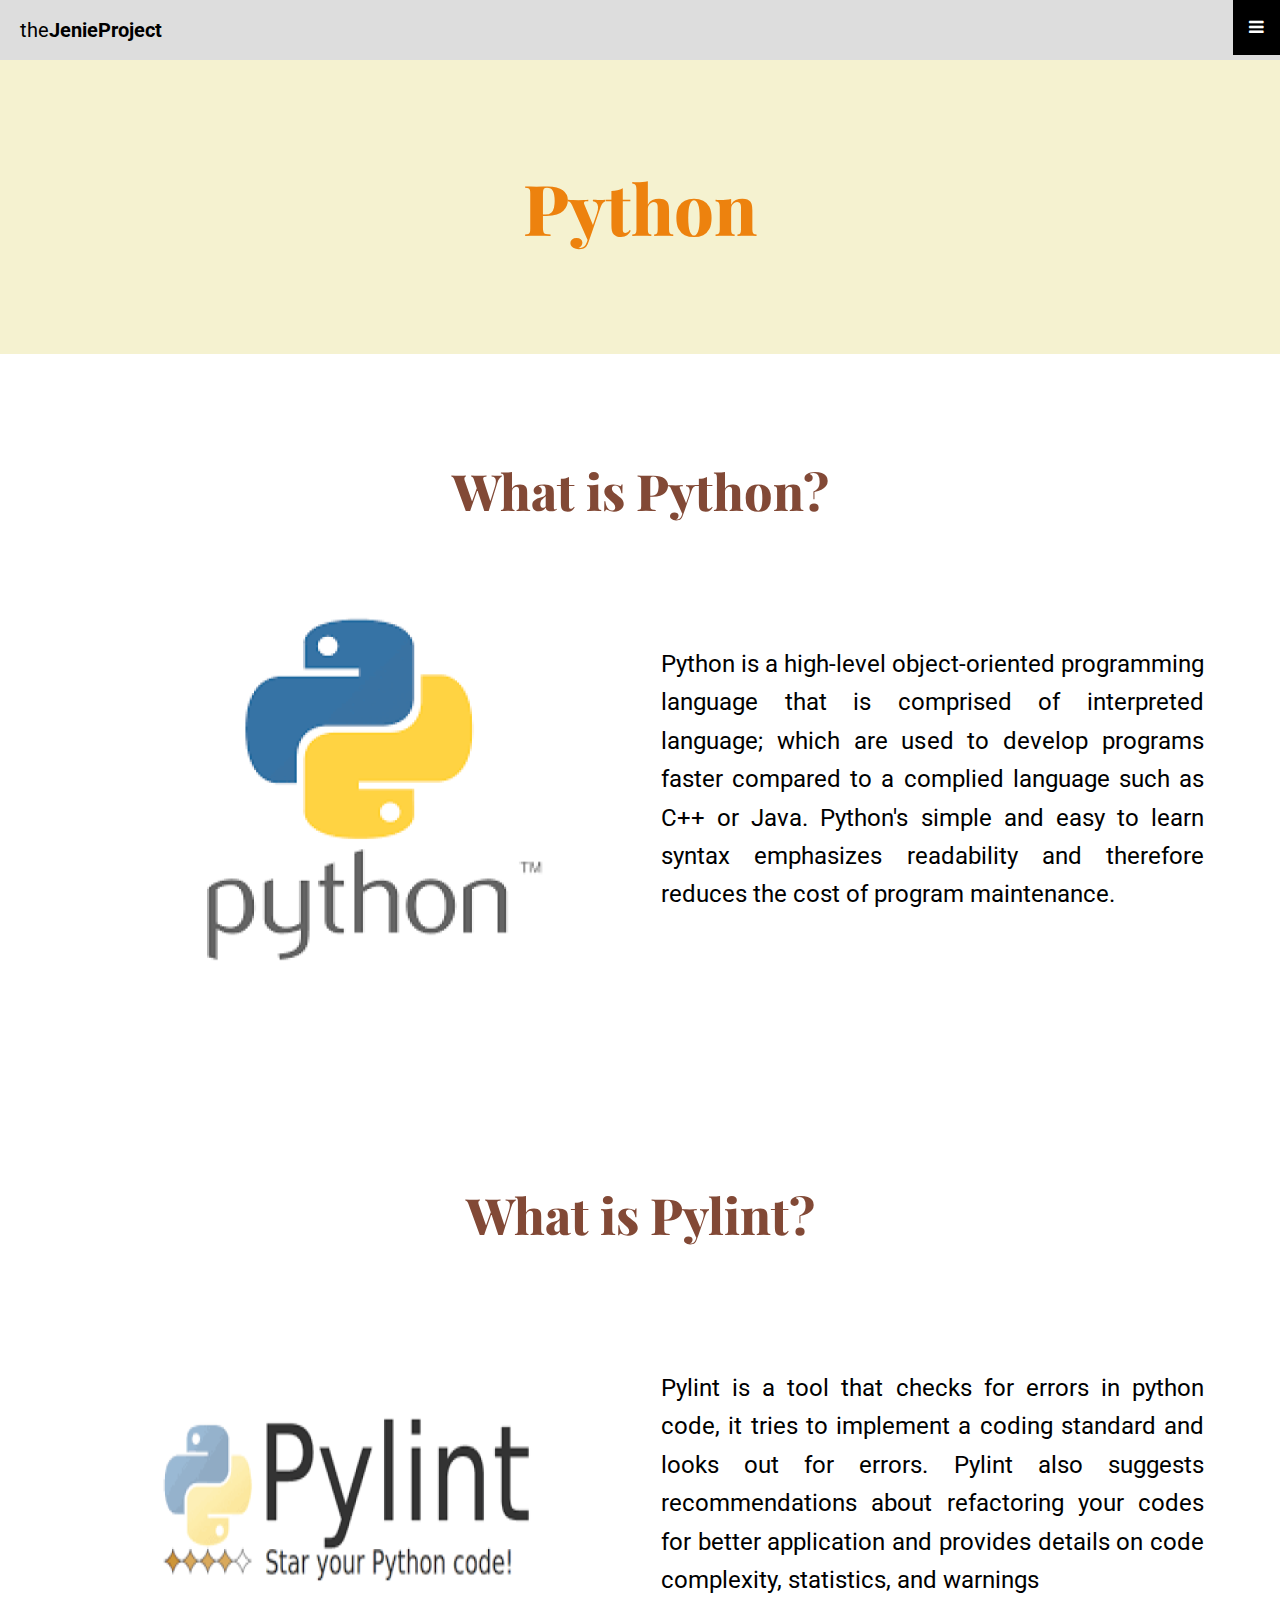
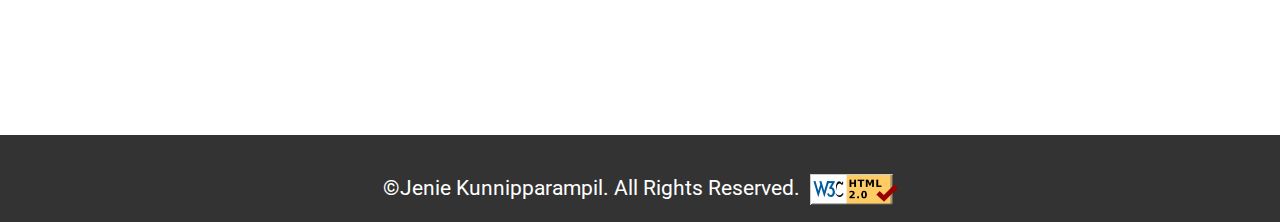
<file: public_html/python.html>
<!DOCTYPE html>
<html lang="en">
<head>
    <meta charset="UTF-8">
    <meta name="viewport" content="width=device-width, initial-scale=1">
    <!--Page Title -->
    <title>Python</title>
    <!-- Fonts -->
    <link rel="preconnect" href="https://fonts.gstatic.com">
    <link href="https://fonts.googleapis.com/css2?family=Playfair+Display:wght@900&family=Roboto:wght@300;400&display=swap" rel="stylesheet">
    <!-- css Stylesheet location-->
    <link rel="stylesheet" href="css/style.css">
    <!-- Browser tab icon-->
    <link rel="icon" type="image/png" href="images/logo.png">
    <!-- CSS Code for the Navbar-->
    <link href="https://cdn.jsdelivr.net/npm/bootstrap@5.1.3/dist/css/bootstrap.min.css" rel="stylesheet" integrity="sha384-1BmE4kWBq78iYhFldvKuhfTAU6auU8tT94WrHftjDbrCEXSU1oBoqyl2QvZ6jIW3" crossorigin="anonymous">
    <!-- CSS Code for the Navbar-->
    <link rel="stylesheet" href="https://cdnjs.cloudflare.com/ajax/libs/font-awesome/4.7.0/css/font-awesome.min.css">

    <!-- Navbar Javascript -->
    <script>
        /* Toggle between showing and hiding the navigation menu links when the user clicks on the hamburger menu / bar icon */
        function myFunction() {
            var x = document.getElementById("myLinks");
            if (x.style.display === "block") {
                x.style.display = "none";
            } else {
                x.style.display = "block";
            }
        }
    </script>
</head>
<body>
    <!-- Top Navigation Menu -->
    <div class="topnav">
        <a href="index.html" style="font-size:20px; padding-left: 20px" class="active">the<b>JenieProject</b></a>
        <!--
            <a class="navbar-brand" style="font-size:20px; padding-left: 10px" href="index.html"><img src = "images/logo.png" alt="logo"><b>theJenieProject</b></a>
        -->
        <!-- Navigation links (hidden by default) -->
        <div id="myLinks">
            <a href="#">Internet Project</a>
            <a href="index.html">&#x27A4; Home</a>
            <a href="history.html">&#x27A4; History</a>
            <a href="dotcom_bubble.html">&#x27A4; DOTcom Bubble</a>
            <a href="internet_2.0.html">&#x27A4; Internet 2.0</a>
            <a href="#">Python Project</a>
            <a href="python.html">&#x27A4; Python</a>
            <a href="glossary.html">&#x27A4; Glossary</a>
            <a href="aaa_testing.html">&#x27A4; AAA Testing</a>
            <a href="oop_principles.html">&#x27A4; Object-Oriented Programming Principles</a>
            <a href="solid.html">&#x27A4; S.O.L.I.D.</a>
        </div>
        <!-- "Hamburger menu" / "Bar icon" to toggle the navigation links -->
        <a href="javascript:void(0);" class="icon" onclick="myFunction()">
            <i class="fa fa-bars"></i>
        </a>
    </div>
    <header class="bg-header text-center">
        <div class="container container--narrow">
            <h1 class="bg-header">Python</h1>
        </div>
    </header>

    <!-- Text container-->
    <section class="bg-accent">
        <div class="container">
            <h2 class = "text-center">What is Python?</h2>
            <div class="split">
                <div>
                    <img src="./images/python.png" alt="python" style="margin: auto;"/>
                </div>
                <div>
                    <p style="margin-top: 5px;">Python is a high-level object-oriented programming language that is comprised of interpreted language;
                        which are used to develop programs faster compared to a complied language such as C++ or Java. Python's simple and easy to learn syntax
                        emphasizes readability and therefore reduces the cost of program maintenance.  </p>
                </div>
            </div>
        </div>
    </section>
    <section class="bg-accent">
        <div class="container">
            <h2 class = "text-center">What is Pylint?</h2>
            <div class="split">
                <div>
                    <img src="./images/pylint.png" alt="pylint" style="margin: auto;"/>
                </div>
                <div>
                    <p style="margin-top: 5px;"> Pylint is a tool that checks for errors in python code, it tries to implement a coding standard and looks out for errors.
                        Pylint also suggests recommendations about refactoring your codes for better application and provides details on code complexity, statistics,
                        and warnings  </p>
                </div>
            </div>
        </div>
    </section>

    <!-- Adding a footer to the bottom of the page -->
    <footer>
        <div class="container-footer">
            <div id="footer">
                <div id="footer-images">
                    <ul style="margin-bottom: 0;">
                        <li class="pull-center">&#169;Jenie Kunnipparampil. All Rights Reserved.</li>
                        <li class="pull-right">
                            <a href="https://validator.w3.org/nu/?doc=http%3A%2F%2Fthejenieproject.eastus.azurecontainer.io%2Findex.html"><img src="images/w3c.png" alt="validator"></a>
                        </li>
                    </ul>
                </div>
            </div>
        </div>
    </footer>
</body>
</html>
</file>
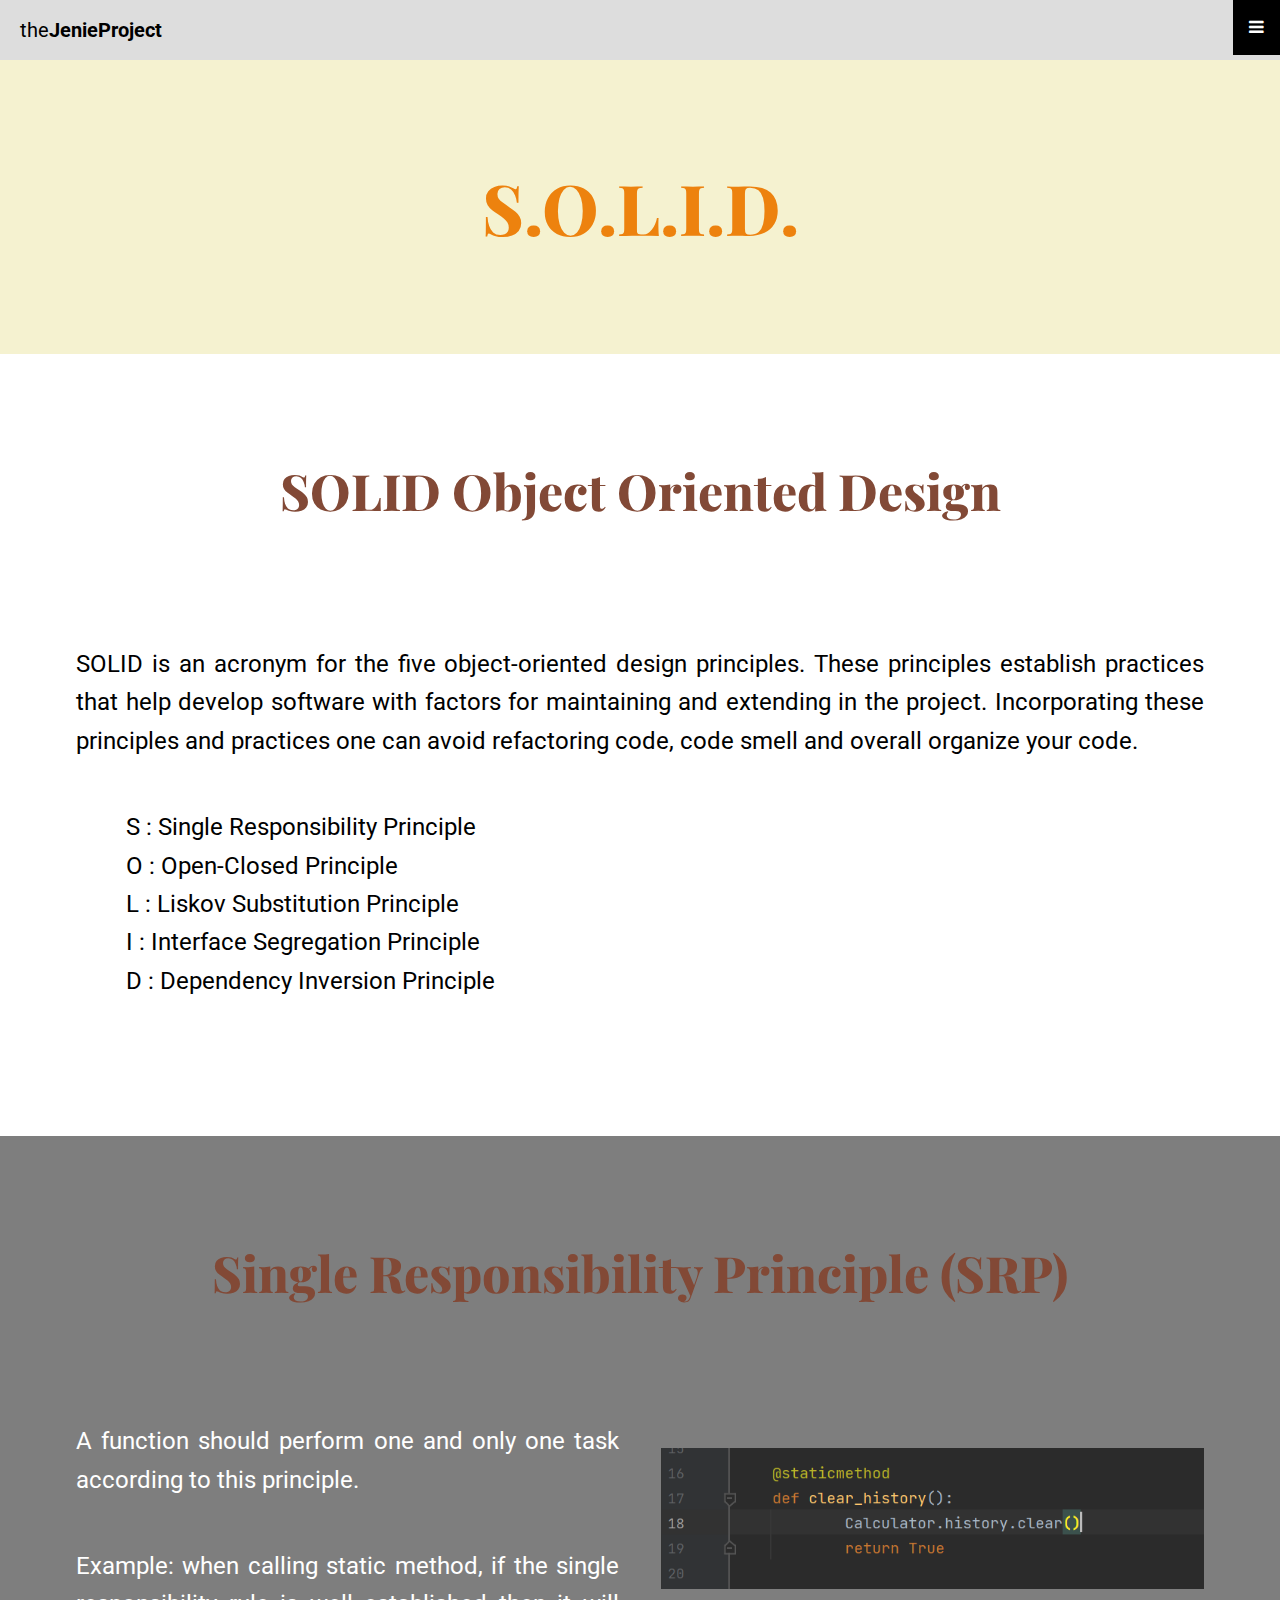
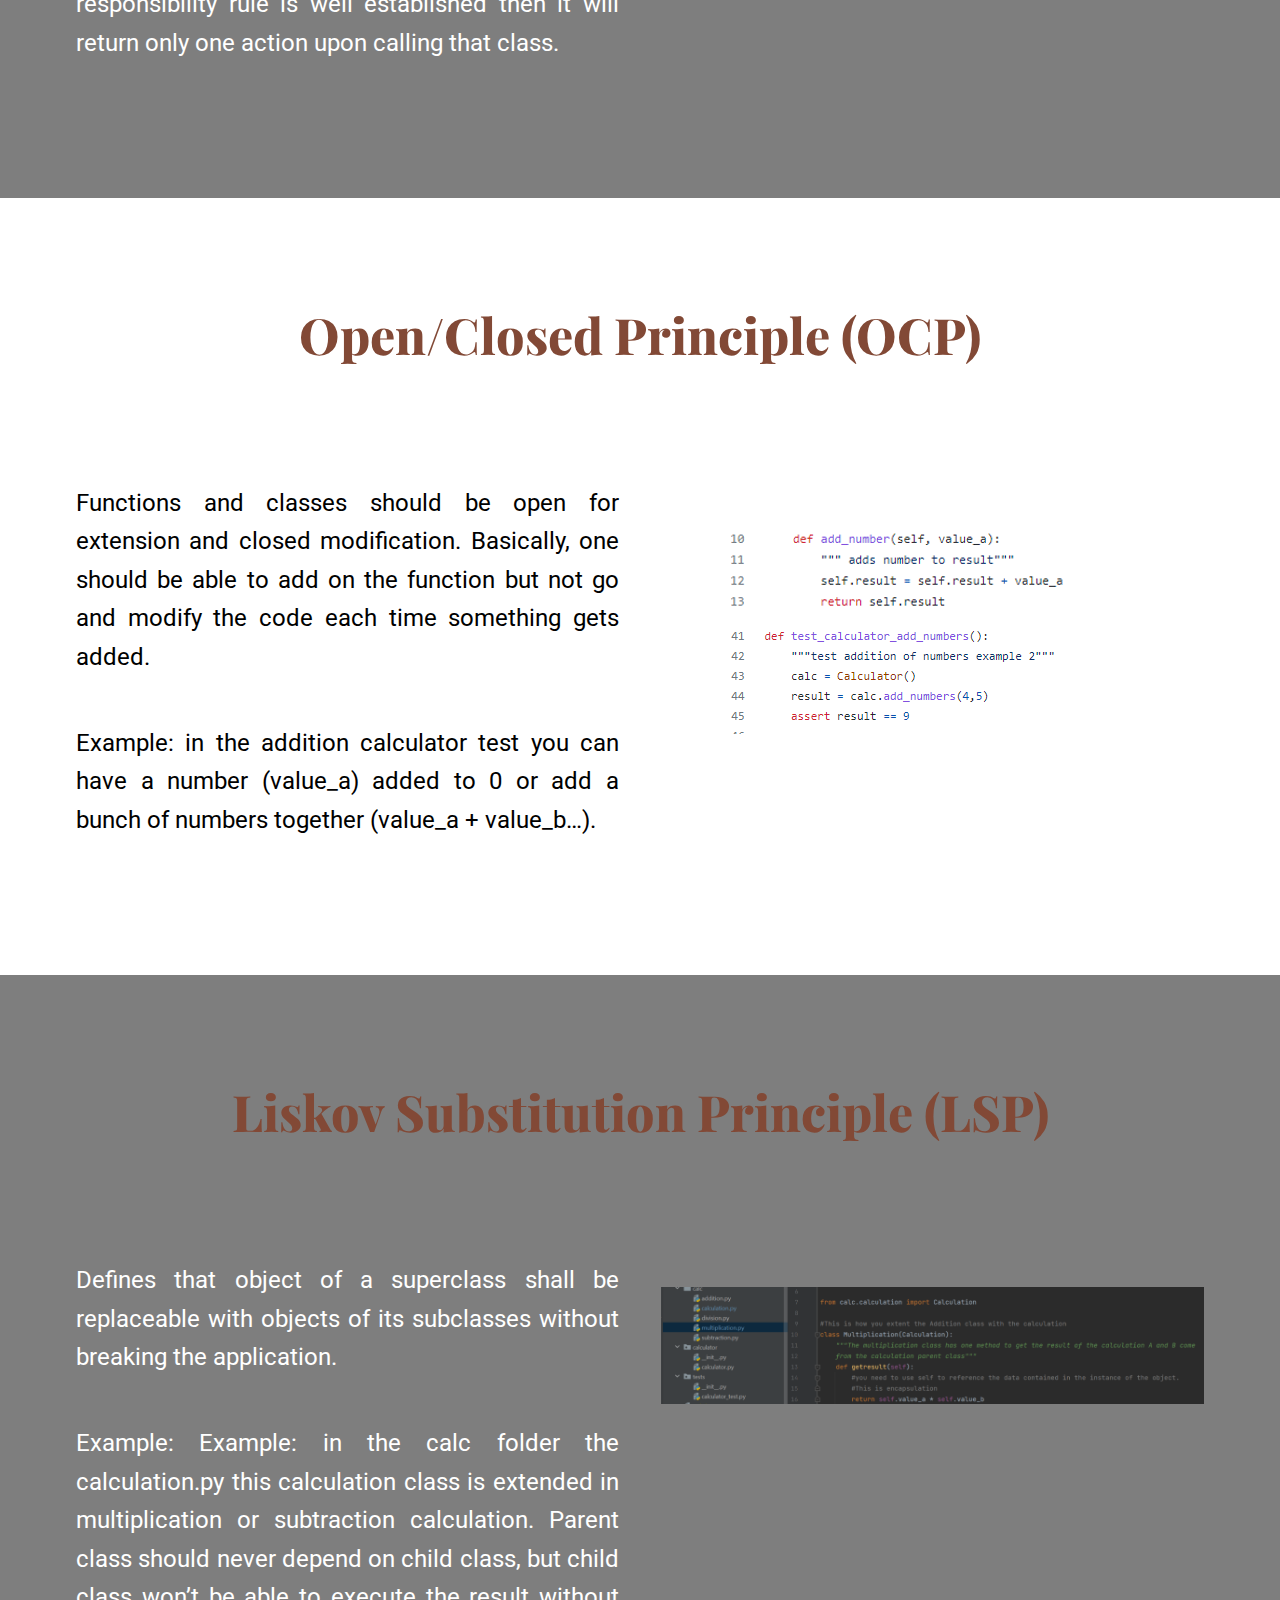
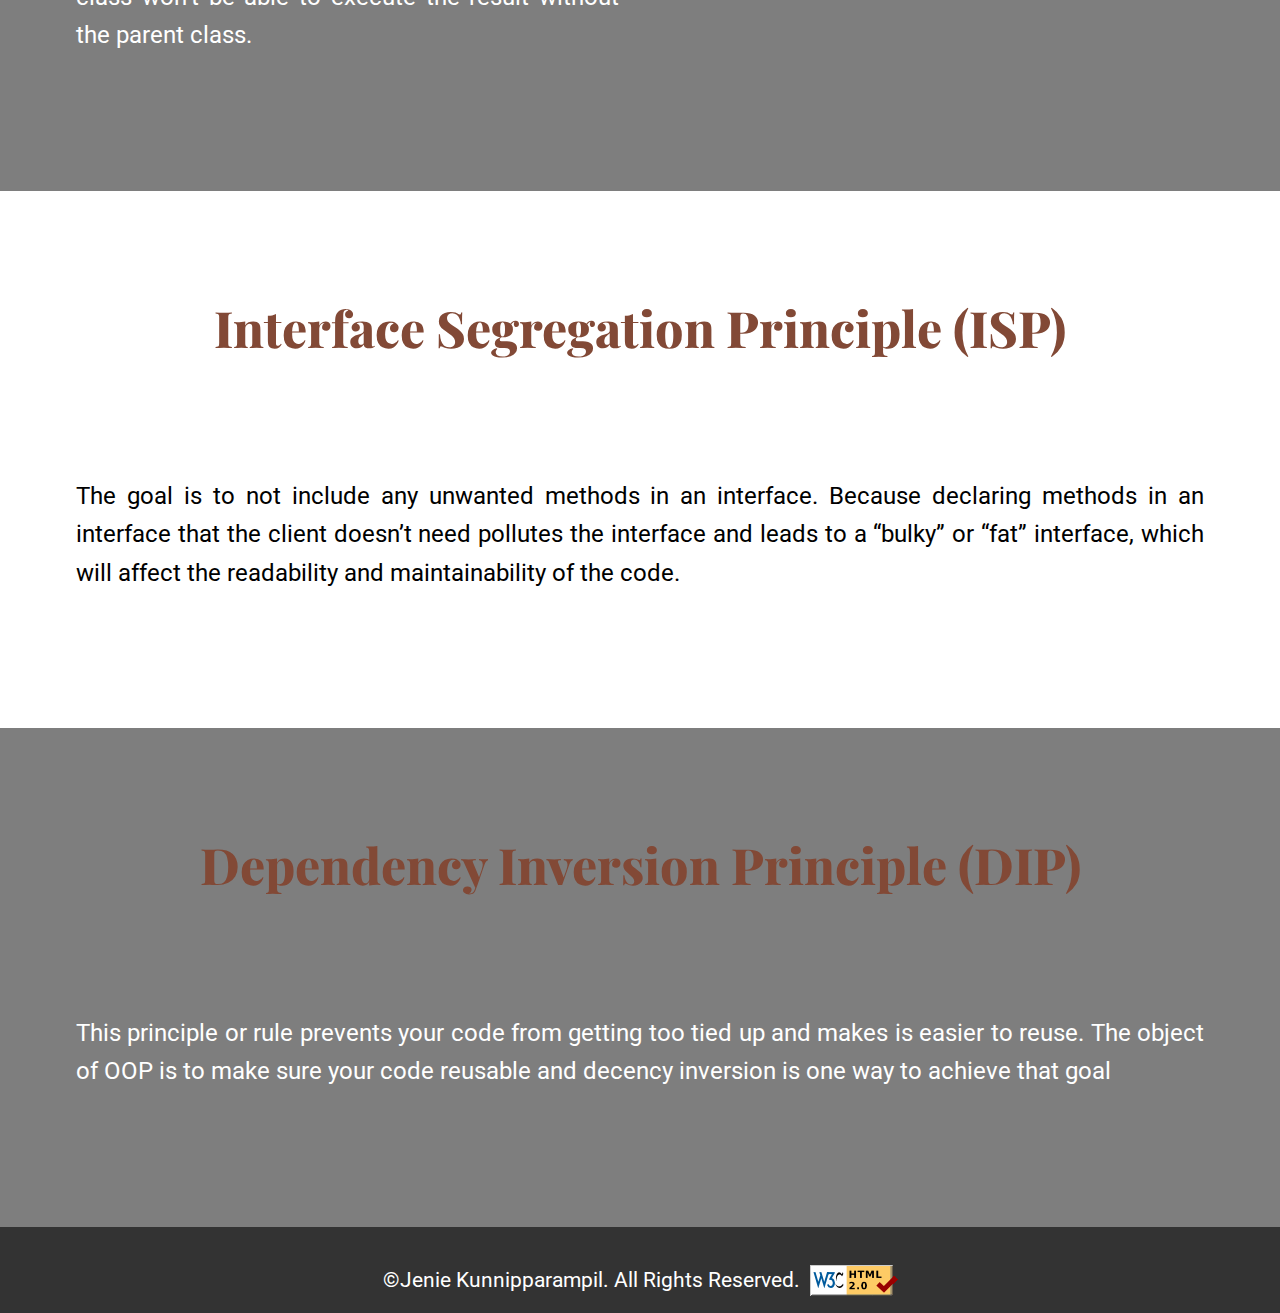
<file: public_html/solid.html>
<!DOCTYPE html>
<html lang="en">
<head>
    <meta charset="UTF-8">
    <meta name="viewport" content="width=device-width, initial-scale=1">
    <!--Page Title -->
    <title>Python</title>
    <!-- Fonts -->
    <link rel="preconnect" href="https://fonts.gstatic.com">
    <link href="https://fonts.googleapis.com/css2?family=Playfair+Display:wght@900&family=Roboto:wght@300;400&display=swap" rel="stylesheet">
    <!-- css Stylesheet location-->
    <link rel="stylesheet" href="css/style.css">
    <!-- Browser tab icon-->
    <link rel="icon" type="image/png" href="images/logo.png">
    <!-- CSS Code for the Navbar-->
    <link href="https://cdn.jsdelivr.net/npm/bootstrap@5.1.3/dist/css/bootstrap.min.css" rel="stylesheet" integrity="sha384-1BmE4kWBq78iYhFldvKuhfTAU6auU8tT94WrHftjDbrCEXSU1oBoqyl2QvZ6jIW3" crossorigin="anonymous">
    <!-- CSS Code for the Navbar-->
    <link rel="stylesheet" href="https://cdnjs.cloudflare.com/ajax/libs/font-awesome/4.7.0/css/font-awesome.min.css">

    <!-- Navbar Javascript -->
    <script>
        /* Toggle between showing and hiding the navigation menu links when the user clicks on the hamburger menu / bar icon */
        function myFunction() {
            var x = document.getElementById("myLinks");
            if (x.style.display === "block") {
                x.style.display = "none";
            } else {
                x.style.display = "block";
            }
        }
    </script>
</head>
<body>
    <!-- Top Navigation Menu -->
    <div class="topnav">
        <a href="index.html" style="font-size:20px; padding-left: 20px" class="active">the<b>JenieProject</b></a>
        <!--
            <a class="navbar-brand" style="font-size:20px; padding-left: 10px" href="index.html"><img src = "images/logo.png" alt="logo"><b>theJenieProject</b></a>
        -->
        <!-- Navigation links (hidden by default) -->
        <div id="myLinks">
            <a href="#">Internet Project</a>
            <a href="index.html">&#x27A4; Home</a>
            <a href="history.html">&#x27A4; History</a>
            <a href="dotcom_bubble.html">&#x27A4; DOTcom Bubble</a>
            <a href="internet_2.0.html">&#x27A4; Internet 2.0</a>
            <a href="#">Python Project</a>
            <a href="python.html">&#x27A4; Python</a>
            <a href="glossary.html">&#x27A4; Glossary</a>
            <a href="aaa_testing.html">&#x27A4; AAA Testing</a>
            <a href="oop_principles.html">&#x27A4; Object-Oriented Programming Principles</a>
            <a href="solid.html">&#x27A4; S.O.L.I.D.</a>
        </div>
        <!-- "Hamburger menu" / "Bar icon" to toggle the navigation links -->
        <a href="javascript:void(0);" class="icon" onclick="myFunction()">
            <i class="fa fa-bars"></i>
        </a>
    </div>
    <header class="bg-header text-center">
        <div class="container container--narrow">
            <h1 class="bg-header">S.O.L.I.D.</h1>
        </div>
    </header>

    <!-- Text container-->
    <section class="bg-accent">
        <div class="container">
            <h2 class = "text-center">SOLID Object Oriented Design</h2>
            <div class="split">
                <div>
                    <p style="margin-top: 5px;">SOLID is an acronym for the five object-oriented design principles.
                        These principles establish practices that help develop software with factors for
                        maintaining and extending in the project. Incorporating these principles and practices
                        one can avoid refactoring code, code smell and overall organize your code.
                    </p>
                    <p style="margin-top: 5px; margin-left: 50px">
                        S : Single Responsibility Principle<br/>
                        O : Open-Closed Principle<br/>
                        L : Liskov Substitution Principle<br/>
                        I : Interface Segregation Principle<br/>
                        D : Dependency Inversion Principle<br/>
                    </p>
                </div>
            </div>
        </div>
    </section>

    <section class="bg-darkgrey">
        <div class="container">
            <h2 class = "text-center">Single Responsibility Principle (SRP)</h2>
            <div class="split">
                <div>
                    <p>A function should perform one and only one task according to this principle.
                    </p>
                    <p>Example: when calling static method, if the single responsibility rule is well established
                        then it will return only one action upon calling that class.
                    </p>
                </div>
                <div>
                    <img src="./images/srp.PNG" alt="srp" style = "padding-top: 50px;"/>
                </div>
            </div>
        </div>
    </section>

    <section class="bg-accent">
        <div class="container">
            <h2 class = "text-center">Open/Closed Principle (OCP)</h2>
            <div class="split">
                <div>
                    <p>Functions and classes should be open for extension and closed modification.
                        Basically, one should be able to add on the function but not go and modify
                        the code each time something gets added.
                    </p>
                    <p>Example: in the addition calculator test you can have a number (value_a) added to 0
                        or add a bunch of numbers together (value_a + value_b…).
                    </p>
                </div>
                <div>
                    <img src="./images/ocp.PNG" alt="ocp" style = "padding-top: 50px;"/>
                </div>
            </div>
        </div>
    </section>

    <section class="bg-darkgrey">
        <div class="container">
            <h2 class = "text-center">Liskov Substitution Principle (LSP)</h2>
            <div class="split">
                <div>
                    <p>Defines that object of a superclass shall be replaceable with objects
                        of its subclasses without breaking the application.
                    </p>
                    <p>Example: Example: in the calc folder the calculation.py this calculation class is
                        extended in multiplication or subtraction calculation. Parent class should never
                        depend on child class, but child class won’t be able to execute the result without
                        the parent class.
                    </p>
                </div>
                <div>
                    <img src="./images/lsp.PNG" alt="lsp" style = "padding-top: 50px;"/>
                </div>
            </div>
        </div>
    </section>

    <section class="bg-accent">
        <div class="container">
            <h2 class = "text-center">Interface Segregation Principle (ISP)</h2>
            <div class="split">
                <div>
                    <p>The goal is to not include any unwanted methods in an interface.
                        Because declaring methods in an interface that the client doesn’t need pollutes
                        the interface and leads to a “bulky” or “fat” interface, which will affect the readability and
                        maintainability of the code.
                    </p>
                </div>
            </div>
        </div>
    </section>

    <section class="bg-darkgrey">
        <div class="container">
            <h2 class = "text-center">Dependency Inversion Principle (DIP)</h2>
            <div class="split">
                <div>
                    <p>This principle or rule prevents your code from getting too tied up and makes is easier to reuse.
                        The object of OOP is to make sure your code reusable and decency inversion is one way to achieve
                        that goal
                    </p>
                </div>
            </div>
        </div>
    </section>

    <!-- Adding a footer to the bottom of the page -->
    <footer>
        <div class="container-footer">
            <div id="footer">
                <div id="footer-images">
                    <ul style="margin-bottom: 0;">
                        <li class="pull-center">&#169;Jenie Kunnipparampil. All Rights Reserved.</li>
                        <li class="pull-right">
                            <a href="https://validator.w3.org/nu/?doc=http%3A%2F%2Fthejenieproject.eastus.azurecontainer.io%2Findex.html"><img src="images/w3c.png" alt="validator"></a>
                        </li>
                    </ul>
                </div>
            </div>
        </div>
    </footer>
</body>
</html>
</file>
<file: public_html/css/style.css>
/*****************************************************************************/
:root{
    --clr-primary-200:#F3EED9;
    --clr-primary-400:#824936;
    --clr-primary-500:#ED820E;

    --clr-neutral-100:#FFF;
    --clr-nuetral-300:#7E7E7E;
    --clr-nuetral-900:#222C2A;

    --ff-primary: 'Roboto', sans-serif;
    --ff-accent: 'Playfair Display', serif;
}

/*****************************************************************************/
*,
*::before,
*::after {
    box-sizing: border-box;
}

/*****************************************************************************/
html {
    height: 100%;
}
body {
    min-height: 100%;
    display:flex;
    flex-direction: column;
    font-family: var(--ff-primary);
    font-weight: 400;
    font-size: 1.3125rem;
    line-height: 1.6;
}
/*****************************************************************************/
body,
h1,
h2,
h3,
p {
    margin: 0;
}

/*****************************************************************************/
h1{
    color: var(--clr-primary-500);
    font-family: var(--ff-accent);
    font-weight: 800;
    line-height: 1;
}
@media all and (max-width: 768px) {
    h1{
        color: var(--clr-primary-500);
        font-family: var(--ff-accent);
        font-weight: 800;
        line-height: 1;

    }
}
/*****************************************************************************/
h2,
h3{
    color: var(--clr-primary-400);
    font-family: var(--ff-accent);
    font-weight: 800;
    line-height: 1;
    margin-bottom: 2em;
    font-size: 50px;
    /*   padding-bottom: 1em;*/
}

@media all and (max-width: 768px) {
    h2,
    h3{
        color: var(--clr-primary-400);
        font-family: var(--ff-accent);
        font-weight: 600;
        line-height: 1;
        margin-bottom: 2em;
        font-size: x-large;
    }
}

/*****************************************************************************/
p {
    margin-bottom: 1em;
    text-align: justify;
    padding-top: 1em;
    font-size: x-large;
}
@media all and (max-width: 768px) {
    p {
        margin-bottom: 1em;
        text-align: justify;
        padding-top: 1em;
        font-size: large;
    }
}
/*****************************************************************************/
img {
    display: block;
    max-width: 100%;
    vertical-align: middle;
}
@media all and (max-width: 768px) {
    img {
        display: block;
        max-width: 100%;
        vertical-align: middle;
    }
}
/*****************************************************************************/
.text-center {
    text-align: center;
    font-size: 50px;
}

@media all and (max-width: 768px) {
    .text-center {
        text-align: center;
        font-size: 30px;
    }
}

/*****************************************************************************/
header,
section {
    padding: 4rem 0;
}
@media (min-width: 40em) {
    header,
    section {
        padding: 7rem 0;
    }
}

/*****************************************************************************/
@-webkit-keyframes scale-in {
    0%   {transform: scale(10, 10); opacity: 0;}
    100% {transform: scale(1, 1); opacity: 1;}
}

@keyframes scale-in {
    0%   {transform: scale(10, 10); opacity: 0;}
    100% {transform: scale(1, 1);  opacity: 1;}
}
/*==========ROLL-OUT==========*/
@-webkit-keyframes roll-out {
    0%   {width: 0;}
    100% {width: 100%; }
}
@keyframes roll-out {
    0%   {width: 0;}
    100% {width: 100%; }
}

main{
    width: 100%;
    overflow: hidden;
}
.hero{
    width: 100%;
    /*max-width: 1200px;*/
    height: 400px;
    text-align: center;
    position: relative;
    color: var(--clr-primary-500);
    font-family: var(--ff-primary);
}

.hero h1{
    font-size: 4.1em;
    margin: auto;
    position: absolute;
    top: 120px;
    left: 0;
    right: 0;
    bottom: 0;
    z-index: 1;
}
.hero p{
    font-size: 1.5em;
    margin: auto;
    position: absolute;
    top: 220px;
    left: 0;
    right: 0;
    bottom: 0;
    z-index: 1;
}
.hero img{
    width: 100%;
}
.bar{
    width: 100%;
    height: 200px;
    opacity: 0.3;
    position: absolute;
    z-index: 0;
    left: 0;
    top: 60px;
    -ms-transform-origin: 100% 0%;
    -webkit-transform-origin: 100% 0%;
    transform-origin: 100% 0%;
    -webkit-animation: roll-out 1.2s ease-out ;
    -moz-animation: roll-out 1.2s ease-out ;
    animation: roll-out 1.2s ease-out ;
}
.hero h1, .hero p{
    -webkit-animation: scale-in 1.3s ease-out;
    -moz-animation: scale-in 1.3s  ease-out;
    animation: scale-in 1.3s ease-out;
}


@media all and (max-width: 768px) {
    .hero{
        height: 25vw;
    }
    .bar{
        height: 26vw;
        top: 10vw;
    }
    .hero h1{
        font-size: 6vw;
        top: 13vw;
    }
    .hero p{
        font-size: 1vw;
        top: 27vw;
    }

}

/*****************************************************************************/
.container {
    margin-inline: auto;
    width: min(90%, 70.5rem);
}

/*@media all and (max-width: 768px) {
    .container ul{
        color: grey;
        font-size: x-large;
        text-align: center;
        font-style:normal;
        padding-top: 20px;
        padding-bottom: 100px;
    }
}*/

.container--narrow {
    max-width: 34rem;
}

.split {
    display: flex;
    flex-direction: column;
}

@media (min-width: 40em) {
    .split {
        flex-direction: row;
    }

    .split > * {
        flex-basis: 100%;
    }

    .split > * + * {
        margin-left: 2em;
    }
}

/*****************************************************************************/
.embed-container {
    position: relative;
    margin-top: 5%;
    padding-bottom: 56.25%;
    height: 0;
    overflow: hidden;
    max-width: 100%;
}

.embed-container iframe,
.embed-container object,
.embed-container embed {
    position: absolute;
    top: 0;
    left: 0;
    width: 100%;
    height: 100%;
}


/*****************************************************************************/
.bg-header {
    background-color: #F5F2D0;
    font-size: 70px;
}

@media all and (max-width: 768px) {
    .bg-header {
        background-color: #F5F2D0;
        font-size: 40px;
    }
}

/*****************************************************************************/
.bg-light {
    background-color: var(--clr-primary-200);
}

/*****************************************************************************/
.bg-primary {
    color: var(--clr-neutral-100);
    background-color: var(--clr-primary-400);
}

/*****************************************************************************/
.bg-dark {
    color: var(--clr-neutral-100);
    background-color: var(--clr-nuetral-300);
}
/*****************************************************************************/
.bg-darkgrey {
    color: var(--clr-neutral-100);
    background-color: var(--clr-nuetral-300);
}
/*****************************************************************************/
.bg-primary h2,
.bg-dark h2 {
    color: var(--clr-primary-200);
}


/*****************************************************************************/
/*Navigation Bar CSS*/
/* Style the navigation menu */
.topnav {
    overflow: hidden;
    background-color: #ED820E;
    position: relative;
}

/* Hide the links inside the navigation menu (except for logo/home) */
.topnav #myLinks {
    display: none;
}

/* Style navigation menu links */
.topnav a {
    color: white;
    padding: 14px 16px;
    text-decoration: none;
    font-size: 17px;
    display: block;
}

/* Style the hamburger menu */
.topnav a.icon {
    background: black;
    display: inline;
    position: absolute;
    right: 0;
    top: 0;
}

/* Add a grey background color on mouse-over */
.topnav a:hover {
    background-color: #ddd;
    color: black;
}

/* Style the active link (or home/logo) */
.active {
    background-color: dimgrey;
    color: white;
}

/*****************************************************************************/
/* footer class */
.container-footer {
    margin: auto;
    width: 100%;
    bottom: 0;
    text-align: center;
    color: white;
}

#footer {
    background-color: #333;
    padding: 16px 10px;
}

#footer-images ul {
    padding: 0;
}

#footer-images li {
    list-style: none;
    margin: 0 5px;
    display: block;
}

#footer-images ul {
    display: flex;
    justify-content: center;
    align-items: center;
    margin-bottom:0;
}
</file>
